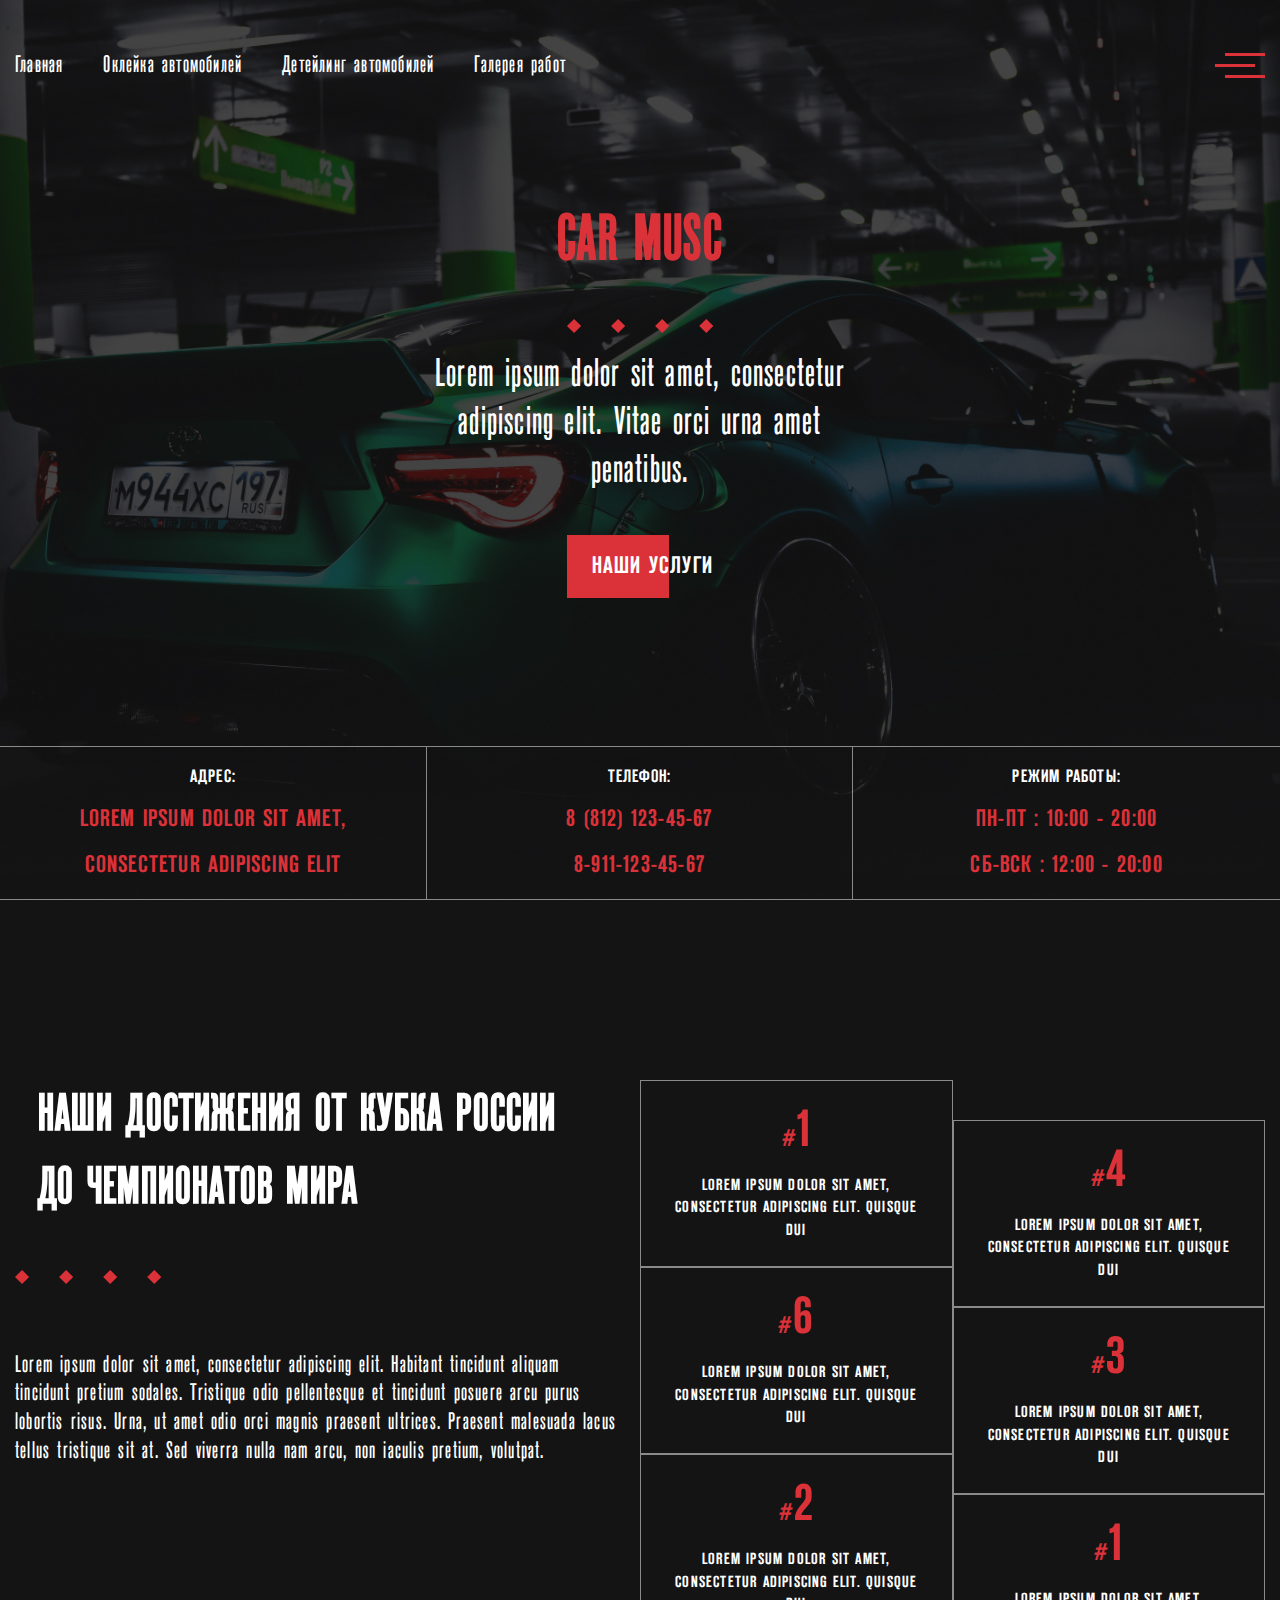
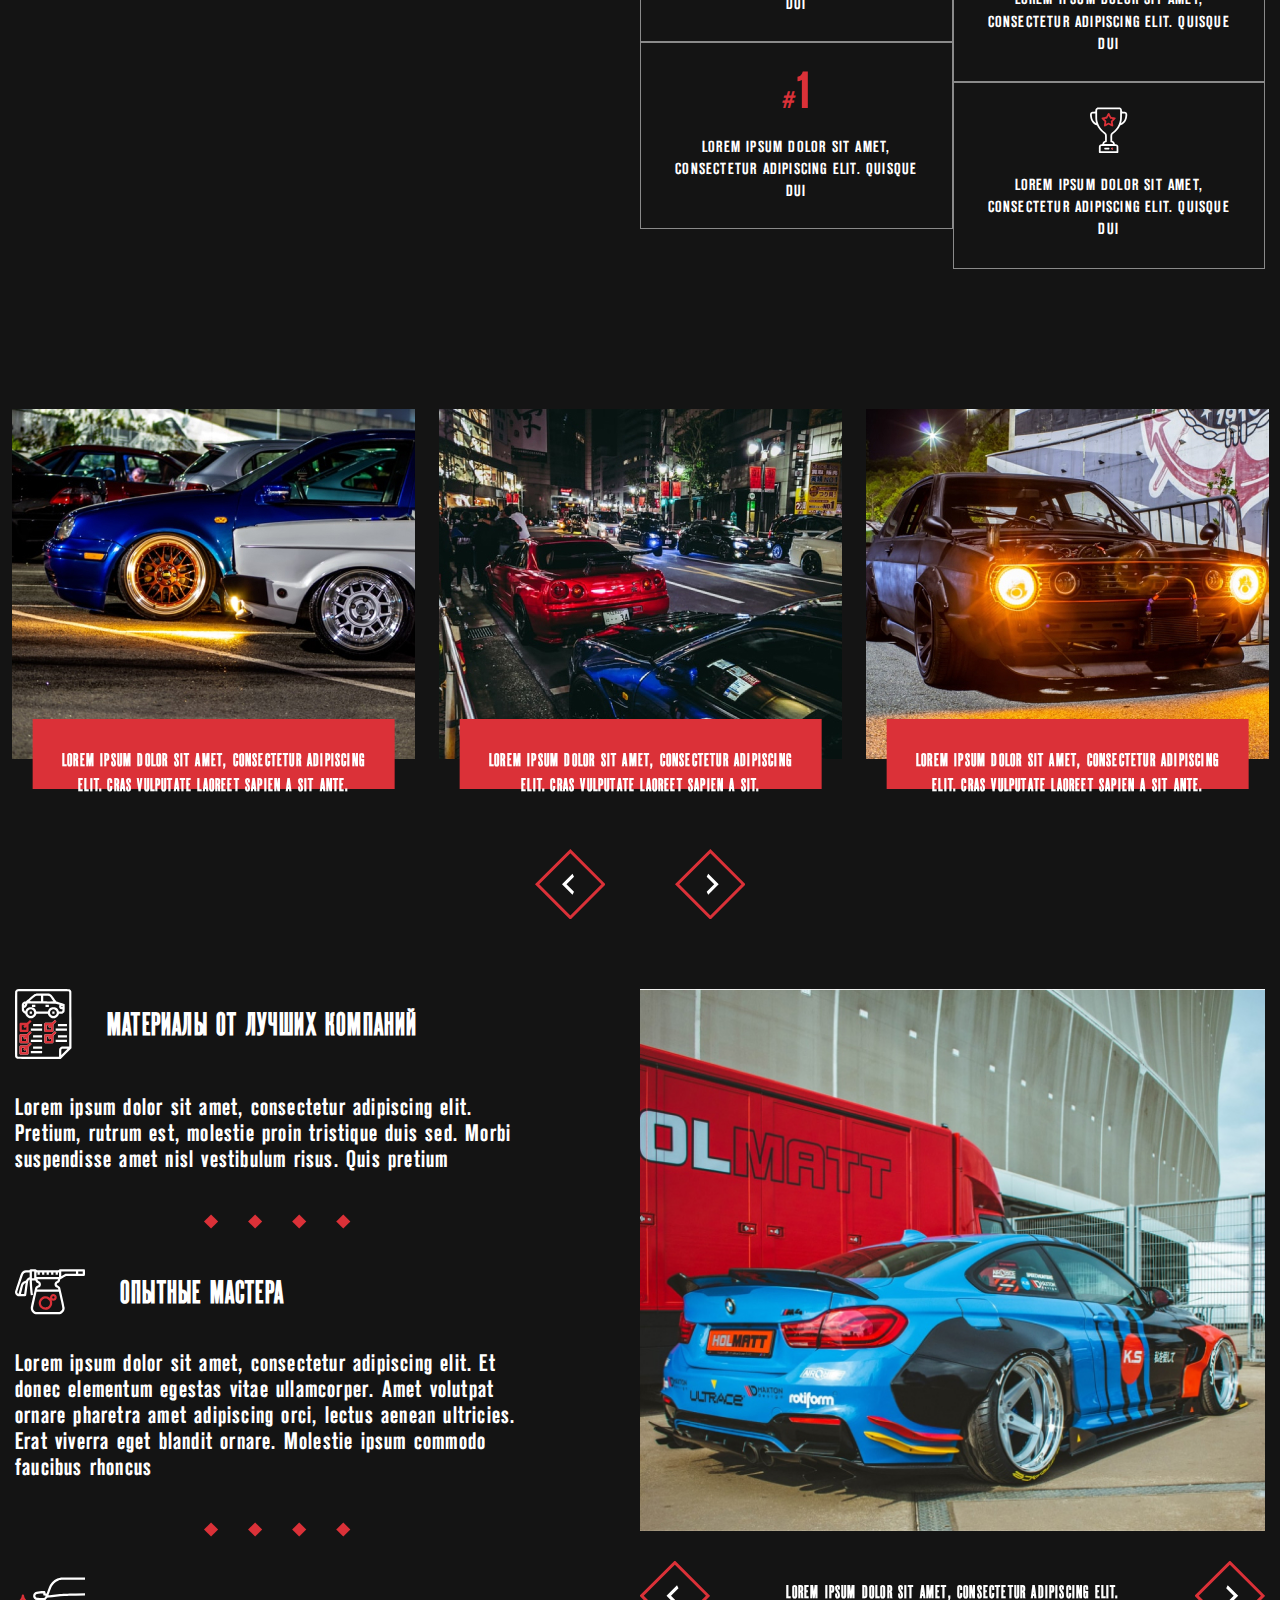
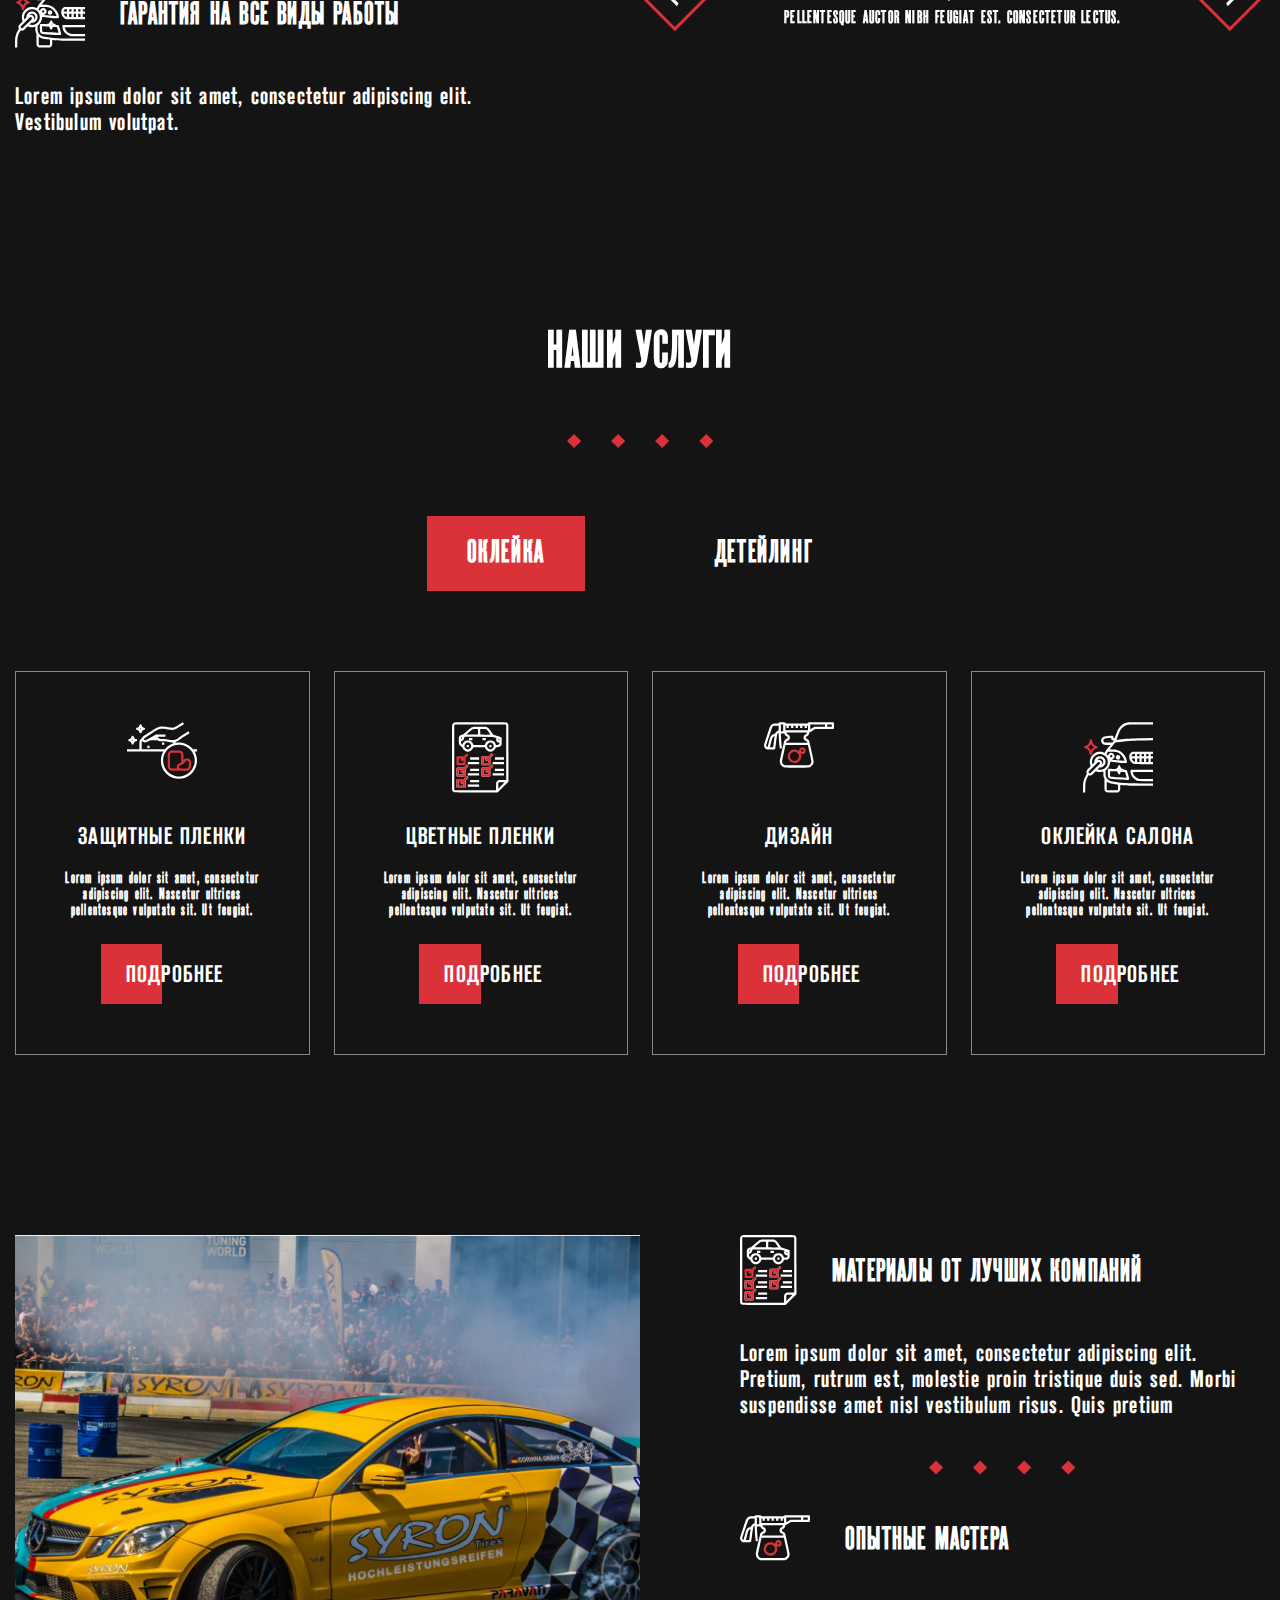
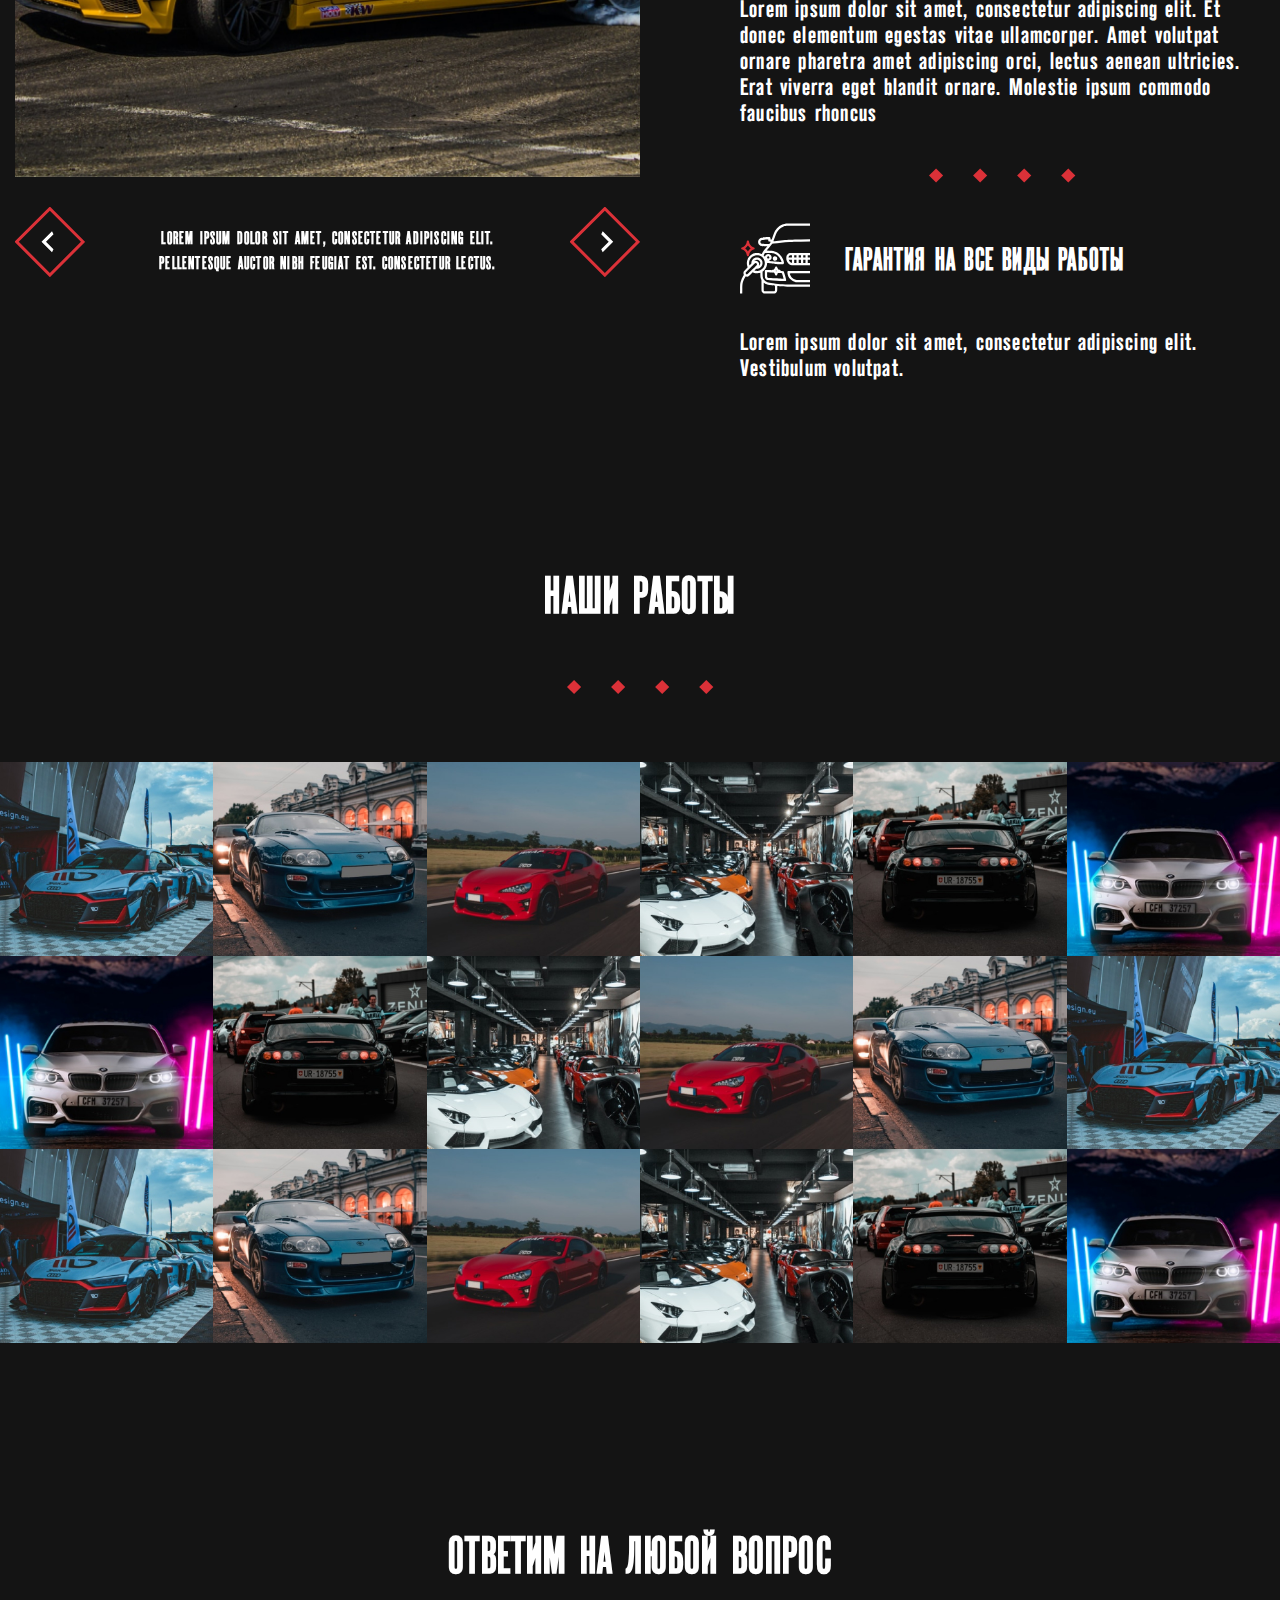
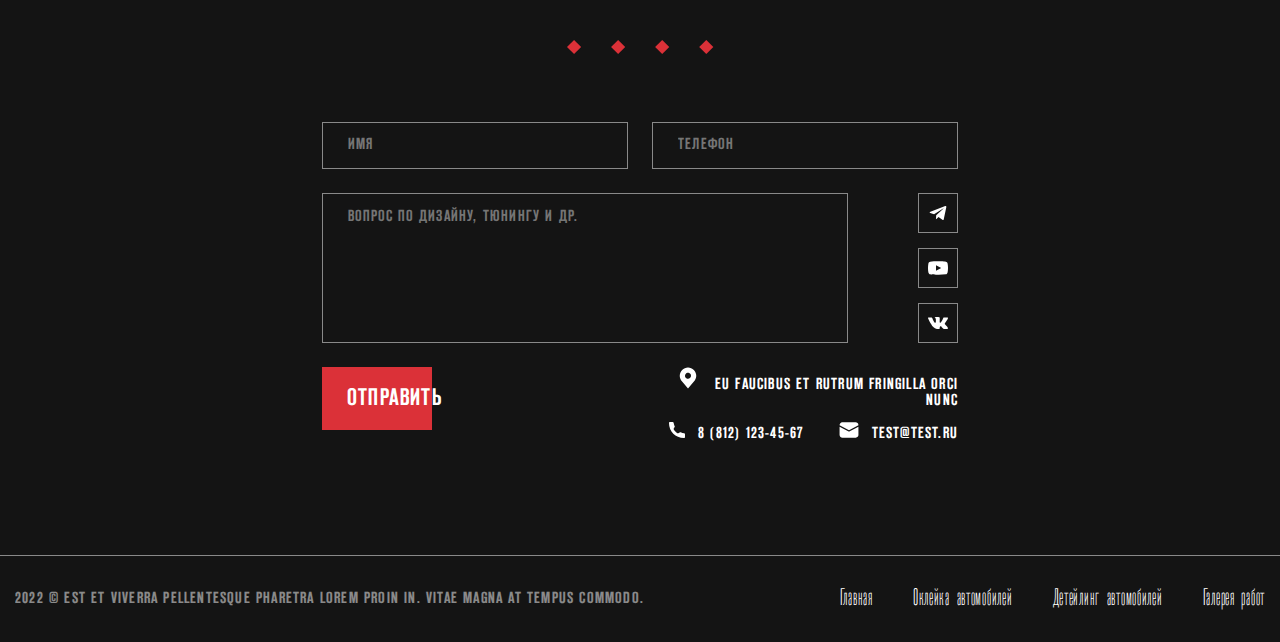
<file: index.html>
<!DOCTYPE html>
<html lang="ru">
<head>
    <meta charset="UTF-8">
    <link rel="stylesheet" href="css/style.css">
    <meta name="viewport" content="width=device-width, initial-scale=1.0, maximum-scale=1.0, user-scalable=0">
    <title>Тюнинг Ателье</title>
</head>
<body>
      
<header class="header">
    <div class="container">
        <div class="header__inner">
            <nav class="nav">
                <ul class="menu__list">
                    <li class="menu__link">
                        <a href="#">Главная</a>
                    </li>
                    <li class="menu__link">
                        <a href="#">Оклейка автомобилей</a>
                    </li>
                    <li class="menu__link">
                        <a href="#">Детейлинг автомобилей</a>
                    </li>
                    <li class="menu__link">
                        <a href="#">Галерея работ</a>
                    </li>
                </ul>
            </nav>
            <div class="burger"><span></span></div>
        </div>
    </div>
</header>
    
<section class="section intro">
    <div class="intro__content">
        <h1 class="intro__title">car musc</h1>
        <div class="decor__points"><img src="images/decor-points.svg" alt=""></div>
        <div class="intro__text">Lorem ipsum dolor sit amet, consectetur adipiscing elit. Vitae orci urna amet penatibus.</div>
        <a class="intro__btn btn__red" href="#"><span>наши услуги</span></a>
    </div>
    <div class="intro__info">
        <div class="intro__info-item">
            <div class="intro__info-title">адрес:</div>
            <div class="intro__info-text">
                <a href="#">
                    <p>Lorem ipsum dolor sit amet,</p>  
                    <p>consectetur adipiscing elit</p>
                </a>
            </div>
        </div>
        <div class="intro__info-item">
            <div class="intro__info-title">телефон:</div>
            <div class="intro__info-text">
                <p><a href="tel:88121234567">8 (812) 123-45-67</a></p>
                <p><a href="tel:89111234567">8-911-123-45-67</a></p>
            </div>
        </div>
        <div class="intro__info-item">
            <div class="intro__info-title">Режим работы:</div>
            <div class="intro__info-text">
                <p>пн-пт : 10:00 - 20:00</p>
                <p>сб-вск : 12:00 - 20:00</p>
            </div>
        </div>
    </div>
</section> 
    
<section class="section about">
    <div class="container">
        <div class="about__inner">
            <div class="about__col">
                <h2 class="about__title section__title">наши достижения от кубка россии до чемпионатов мира</h2>
                <div class="about__decor"><img src="images/decor-points.svg" alt=""></div>
                <div class="about__text">Lorem ipsum dolor sit amet, consectetur adipiscing elit. Habitant tincidunt aliquam tincidunt pretium sodales. Tristique odio pellentesque et tincidunt posuere arcu purus lobortis risus. Urna, ut amet odio orci magnis praesent ultrices. Praesent malesuada lacus tellus tristique sit at. Sed viverra nulla nam arcu, non iaculis pretium, volutpat. </div>
            </div>
            <div class="about__col">
                <div class="about__achievements">
                    <div class="about__item">
                        <div class="about__item-head">#<span>1</span></div>
                        <div class="about__item-text">Lorem ipsum dolor sit amet, consectetur adipiscing elit. Quisque dui </div>
                    </div>
                    <div class="about__item">
                        <div class="about__item-head">#<span>4</span></div>
                        <div class="about__item-text">Lorem ipsum dolor sit amet, consectetur adipiscing elit. Quisque dui </div>
                    </div>
                    <div class="about__item">
                        <div class="about__item-head">#<span>6</span></div>
                        <div class="about__item-text">Lorem ipsum dolor sit amet, consectetur adipiscing elit. Quisque dui </div>
                    </div>
                    <div class="about__item">
                        <div class="about__item-head">#<span>3</span></div>
                        <div class="about__item-text">Lorem ipsum dolor sit amet, consectetur adipiscing elit. Quisque dui </div>
                    </div>
                    <div class="about__item">
                        <div class="about__item-head">#<span>2</span></div>
                        <div class="about__item-text">Lorem ipsum dolor sit amet, consectetur adipiscing elit. Quisque dui </div>
                    </div>
                    <div class="about__item">
                        <div class="about__item-head">#<span>1</span></div>
                        <div class="about__item-text">Lorem ipsum dolor sit amet, consectetur adipiscing elit. Quisque dui </div>
                    </div>
                    <div class="about__item">
                        <div class="about__item-head">#<span>1</span></div>
                        <div class="about__item-text">Lorem ipsum dolor sit amet, consectetur adipiscing elit. Quisque dui </div>
                    </div>
                    <div class="about__item">
                        <div class="about__item-head"><img src="images/trophy.svg" alt=""></div>
                        <div class="about__item-text">Lorem ipsum dolor sit amet, consectetur adipiscing elit. Quisque dui </div>
                    </div>
                </div>
            </div>
        </div>
    </div>
</section>   
    
<section class="section slider">
    <div class="container">
        <div class="tuning__slider">
            <div class="tuning__slider-box">
                <div class="tuning__slider-item">
                    <div class="tuning__slider__img">
                        <img src="images/slider/01.jpg" alt="">
                    </div>
                    <div class="tuning__slider__info"><span>Lorem ipsum dolor sit amet, consectetur adipiscing elit. Cras vulputate laoreet sapien a sit ante.</span></div>
                </div>
                <div class="tuning__slider-item">
                    <div class="tuning__slider__img">
                        <img src="images/slider/02.jpg" alt="">
                    </div>
                    <div class="tuning__slider__info"><span>Lorem ipsum dolor sit amet, consectetur adipiscing elit. Cras vulputate laoreet sapien a sit.</span></div>
                </div>
                <div class="tuning__slider-item">
                    <div class="tuning__slider__img">
                        <img src="images/slider/03.jpg" alt="">
                    </div>
                    <div class="tuning__slider__info"><span>Lorem ipsum dolor sit amet, consectetur adipiscing elit. Cras vulputate laoreet sapien a sit ante.</span></div>
                </div>
                <div class="tuning__slider-item">
                    <div class="tuning__slider__img">
                        <img src="images/slider/01.jpg" alt="">
                    </div>
                    <div class="tuning__slider__info"><span>Lorem ipsum dolor sit amet, consectetur adipiscing elit. Cras vulputate laoreet sapien a sit ante.</span></div>
                </div>
                <div class="tuning__slider-item">
                    <div class="tuning__slider__img">
                        <img src="images/slider/02.jpg" alt="">
                    </div>
                    <div class="tuning__slider__info"><span>Lorem ipsum dolor sit amet, consectetur adipiscing elit. Cras vulputate laoreet sapien a sit.</span></div>
                </div>
                <div class="tuning__slider-item">
                    <div class="tuning__slider__img">
                        <img src="images/slider/03.jpg" alt="">
                    </div>
                    <div class="tuning__slider__info"><span>Lorem ipsum dolor sit amet, consectetur adipiscing elit. Cras vulputate laoreet sapien a sit ante.</span></div>
                </div>
            </div>
        </div>
    </div>
</section>
   
<section class="section features">
    <div class="container">
        <div class="features__inner">
            <div class="features__col">
                <div class="features__item">
                    <div class="features__item-head">
                        <div class="features__item-icon"><img src="images/features/01.svg" alt=""></div>
                        <div class="features__item-title">материалы от лучших компаний</div>
                    </div>
                    <div class="features__item-text">Lorem ipsum dolor sit amet, consectetur adipiscing elit. Pretium, rutrum est, molestie proin tristique duis sed. Morbi suspendisse amet nisl vestibulum risus. Quis pretium</div>
                </div>
                <div class="features__item">
                    <div class="features__item-head">
                        <div class="features__item-icon"><img src="images/features/02.svg" alt=""></div>
                        <div class="features__item-title">Опытные мастера</div>
                    </div>
                    <div class="features__item-text">Lorem ipsum dolor sit amet, consectetur adipiscing elit. Et donec elementum egestas vitae ullamcorper. Amet volutpat ornare pharetra amet adipiscing orci, lectus aenean ultricies. Erat viverra eget blandit ornare. Molestie ipsum commodo faucibus rhoncus</div>
                </div>
                <div class="features__item">
                    <div class="features__item-head">
                        <div class="features__item-icon"><img src="images/features/03.svg" alt=""></div>
                        <div class="features__item-title">Гарантия на все виды работы</div>
                    </div>
                    <div class="features__item-text">Lorem ipsum dolor sit amet, consectetur adipiscing elit. Vestibulum volutpat.</div>
                </div>
            </div>
            <div class="features__col">
                <div class="features__slider">
                    <div class="features__slider-item">
                        <div class="features__slider-img"><img src="images/features/01.jpg" alt=""></div>
                        <div class="features__slider-text">Lorem ipsum dolor sit amet, consectetur adipiscing elit. Pellentesque auctor nibh feugiat est. Consectetur lectus.</div>
                    </div>
                    <div class="features__slider-item">
                        <div class="features__slider-img"><img src="images/features/02.jpg" alt=""></div>
                        <div class="features__slider-text">Lorem ipsum dolor sit amet, consectetur adipiscing elit. Pellentesque auctor nibh feugiat est. Consectetur lectus.</div>
                    </div>
                </div>
            </div>
        </div>
    </div>
</section>
   
<section class="section services">
    <div class="container">
        <h2 class="services__title section__title">Наши услуги</h2>
        <div class="decor__points"><img src="images/decor-points.svg" alt=""></div>
        <div class="tabs">
            <div class="tabs__nav">
                <button class="tabs__btn tabs__btn_active">Оклейка</button>
                <button class="tabs__btn">Детейлинг</button>
            </div>
            <div class="tabs__content">
                <div class="tabs__pane tabs__pane_show">
                    <div class="services__item">
                        <div class="services__icon"><img src="images/services/01.svg" alt=""></div>
                        <div class="services__name">Защитные пленки</div>
                        <div class="services__text">Lorem ipsum dolor sit amet, consectetur adipiscing elit. Nascetur ultrices pellentesque vulputate sit. Ut feugiat.</div>
                        <a class="services__btn btn__red" href="#"><span>Подробнее</span></a>
                    </div>
                    <div class="services__item">
                        <div class="services__icon"><img src="images/services/02.svg" alt=""></div>
                        <div class="services__name">Цветные пленки</div>
                        <div class="services__text">Lorem ipsum dolor sit amet, consectetur adipiscing elit. Nascetur ultrices pellentesque vulputate sit. Ut feugiat.</div>
                        <a class="services__btn btn__red" href="#"><span>Подробнее</span></a>
                    </div>
                    <div class="services__item">
                        <div class="services__icon"><img src="images/services/03.svg" alt=""></div>
                        <div class="services__name">Дизайн</div>
                        <div class="services__text">Lorem ipsum dolor sit amet, consectetur adipiscing elit. Nascetur ultrices pellentesque vulputate sit. Ut feugiat.</div>
                        <a class="services__btn btn__red" href="#"><span>Подробнее</span></a>
                    </div>
                    <div class="services__item">
                        <div class="services__icon"><img src="images/services/04.svg" alt=""></div>
                        <div class="services__name">Оклейка салона</div>
                        <div class="services__text">Lorem ipsum dolor sit amet, consectetur adipiscing elit. Nascetur ultrices pellentesque vulputate sit. Ut feugiat.</div>
                        <a class="services__btn btn__red" href="#"><span>Подробнее</span></a>
                    </div>
                </div>
                <div class="tabs__pane">
                    <div class="services__item">
                        <div class="services__icon"><img src="images/services/02.svg" alt=""></div>
                        <div class="services__name">Дизайн</div>
                        <div class="services__text">Lorem ipsum dolor sit amet, consectetur adipiscing elit. Nascetur ultrices pellentesque vulputate sit. Ut feugiat.</div>
                        <a class="services__btn btn__red" href="#"><span>Подробнее</span></a>
                    </div>
                    <div class="services__item">
                        <div class="services__icon"><img src="images/services/03.svg" alt=""></div>
                        <div class="services__name">Оклейка салона</div>
                        <div class="services__text">Lorem ipsum dolor sit amet, consectetur adipiscing elit. Nascetur ultrices pellentesque vulputate sit. Ut feugiat.</div>
                        <a class="services__btn btn__red" href="#"><span>Подробнее</span></a>
                    </div>
                    <div class="services__item">
                        <div class="services__icon"><img src="images/services/04.svg" alt=""></div>
                        <div class="services__name">Защитные пленки</div>
                        <div class="services__text">Lorem ipsum dolor sit amet, consectetur adipiscing elit. Nascetur ultrices pellentesque vulputate sit. Ut feugiat.</div>
                        <a class="services__btn btn__red" href="#"><span>Подробнее</span></a>
                    </div>
                    <div class="services__item">
                        <div class="services__icon"><img src="images/services/01.svg" alt=""></div>
                        <div class="services__name">Цветные пленки</div>
                        <div class="services__text">Lorem ipsum dolor sit amet, consectetur adipiscing elit. Nascetur ultrices pellentesque vulputate sit. Ut feugiat.</div>
                        <a class="services__btn btn__red" href="#"><span>Подробнее</span></a>
                    </div>
                </div>
            </div>
        </div>
    </div>
</section>
   
<section class="section features features--2">
    <div class="container">
        <div class="features__inner">
            <div class="features__col">
                <div class="features__slider">
                    <div class="features__slider-item">
                        <div class="features__slider-img"><img src="images/features/02.jpg" alt=""></div>
                        <div class="features__slider-text">Lorem ipsum dolor sit amet, consectetur adipiscing elit. Pellentesque auctor nibh feugiat est. Consectetur lectus.</div>
                    </div>
                    <div class="features__slider-item">
                        <div class="features__slider-img"><img src="images/features/01.jpg" alt=""></div>
                        <div class="features__slider-text">Lorem ipsum dolor sit amet, consectetur adipiscing elit. Pellentesque auctor nibh feugiat est. Consectetur lectus.</div>
                    </div>
                </div>
            </div>
            <div class="features__col">
                <div class="features__item">
                    <div class="features__item-head">
                        <div class="features__item-icon"><img src="images/features/01.svg" alt=""></div>
                        <div class="features__item-title">материалы от лучших компаний</div>
                    </div>
                    <div class="features__item-text">Lorem ipsum dolor sit amet, consectetur adipiscing elit. Pretium, rutrum est, molestie proin tristique duis sed. Morbi suspendisse amet nisl vestibulum risus. Quis pretium</div>
                </div>
                <div class="features__item">
                    <div class="features__item-head">
                        <div class="features__item-icon"><img src="images/features/02.svg" alt=""></div>
                        <div class="features__item-title">Опытные мастера</div>
                    </div>
                    <div class="features__item-text">Lorem ipsum dolor sit amet, consectetur adipiscing elit. Et donec elementum egestas vitae ullamcorper. Amet volutpat ornare pharetra amet adipiscing orci, lectus aenean ultricies. Erat viverra eget blandit ornare. Molestie ipsum commodo faucibus rhoncus</div>
                </div>
                <div class="features__item">
                    <div class="features__item-head">
                        <div class="features__item-icon"><img src="images/features/03.svg" alt=""></div>
                        <div class="features__item-title">Гарантия на все виды работы</div>
                    </div>
                    <div class="features__item-text">Lorem ipsum dolor sit amet, consectetur adipiscing elit. Vestibulum volutpat.</div>
                </div>
            </div>
        </div>
    </div>
</section> 
   
<section class="section gallery">
    <div class="container">
        <h2 class="gallery__title section__title">Наши работы</h2>
        <div class="decor__points"><img src="images/decor-points.svg" alt=""></div>
    </div>
    <div class="gallery__content">
        <div class="gallery__item">
            <img src="images/gallery/01.jpg" alt="">
        </div>
        <div class="gallery__item">
            <img src="images/gallery/02.jpg" alt="">
        </div>
        <div class="gallery__item">
            <img src="images/gallery/03.jpg" alt="">
        </div>
        <div class="gallery__item">
            <img src="images/gallery/04.jpg" alt="">
        </div>
        <div class="gallery__item">
            <img src="images/gallery/05.jpg" alt="">
        </div>
        <div class="gallery__item">
            <img src="images/gallery/06.jpg" alt="">
        </div>
        <div class="gallery__item">
            <img src="images/gallery/06.jpg" alt="">
        </div>
        <div class="gallery__item">
            <img src="images/gallery/05.jpg" alt="">
        </div>
        <div class="gallery__item">
            <img src="images/gallery/04.jpg" alt="">
        </div>
        <div class="gallery__item">
            <img src="images/gallery/03.jpg" alt="">
        </div>
        <div class="gallery__item">
            <img src="images/gallery/02.jpg" alt="">
        </div>
        <div class="gallery__item">
            <img src="images/gallery/01.jpg" alt="">
        </div>
        <div class="gallery__item">
            <img src="images/gallery/01.jpg" alt="">
        </div>
        <div class="gallery__item">
            <img src="images/gallery/02.jpg" alt="">
        </div>
        <div class="gallery__item">
            <img src="images/gallery/03.jpg" alt="">
        </div>
        <div class="gallery__item">
            <img src="images/gallery/04.jpg" alt="">
        </div>
        <div class="gallery__item">
            <img src="images/gallery/05.jpg" alt="">
        </div>
        <div class="gallery__item">
            <img src="images/gallery/06.jpg" alt="">
        </div>
    </div>
</section>

<footer class="footer">
    <div class="container">
        <h2 class="gallery__title section__title">ответим на любой вопрос</h2>
        <div class="decor__points"><img src="images/decor-points.svg" alt=""></div>
        <div class="footer__inner">
            <form action="#" class="footer__form">
                <div class="footer__form-top">
                    <input class="footer__input" type="text" placeholder="имя">
                    <input class="footer__input" type="tel" placeholder="телефон">
                </div>
                <div class="footer__form-middle">
                    <textarea class="footer__textarea" name="info" id="" placeholder="Вопрос по дизайну, тюнингу и др."></textarea>
                    <div class="footer__social">
                        <a class="footer__social-link" href="https://web.telegram.org/"><img src="images/tg.svg" alt=""></a>
                        <a class="footer__social-link" href="https://www.youtube.com/"><img src="images/yt.svg" alt=""></a>
                        <a class="footer__social-link" href="https://vk.com"><img src="images/vk.svg" alt=""></a>
                    </div>
                </div>
                <div class="footer__form-bottom">
                    <a class="btn__red" href="#"><span>отправить</span></a>
                    <div class="footer__contacts">
                        <p>
                            <a class="footer__contact" href="#"><img src="images/marker.svg" alt=""> Eu faucibus et rutrum fringilla orci nunc</a>
                        </p>
                        <p>
                            <a class="footer__contact" href="#"><img src="images/phone.svg" alt="">8 (812) 123-45-67</a>
                            <a class="footer__contact" href="#"><img src="images/mail.svg" alt="">test@test.ru</a>
                        </p>
                    </div>
                </div>
            </form>
        </div>
    </div>
    <div class="footer__copyright">
        <div class="container">
            <div class="footer__copyright__inner">
                <div class="footer__text">2022 © Est et viverra pellentesque pharetra lorem proin in. Vitae magna at tempus commodo.</div>
                <div class="footer__menu">
                    <ul class="footer__menu-list">
                        <li class="footer__menu-link">
                            <a href="#">Главная</a>
                        </li>
                        <li class="footer__menu-link">
                            <a href="#">Оклейка автомобилей</a>
                        </li>
                        <li class="footer__menu-link">
                            <a href="#">Детейлинг автомобилей</a>
                        </li>
                        <li class="footer__menu-link">
                            <a href="#">Галерея работ</a>
                        </li>
                    </ul>
                </div>
            </div>
        </div>
    </div>
</footer>   
       
    
<script src="js/jquery-3.5.1.min.js"></script>
<script src="js/slick.js"></script>    
<script src="js/script.js"></script>    
    
</body>
</html>
</file>
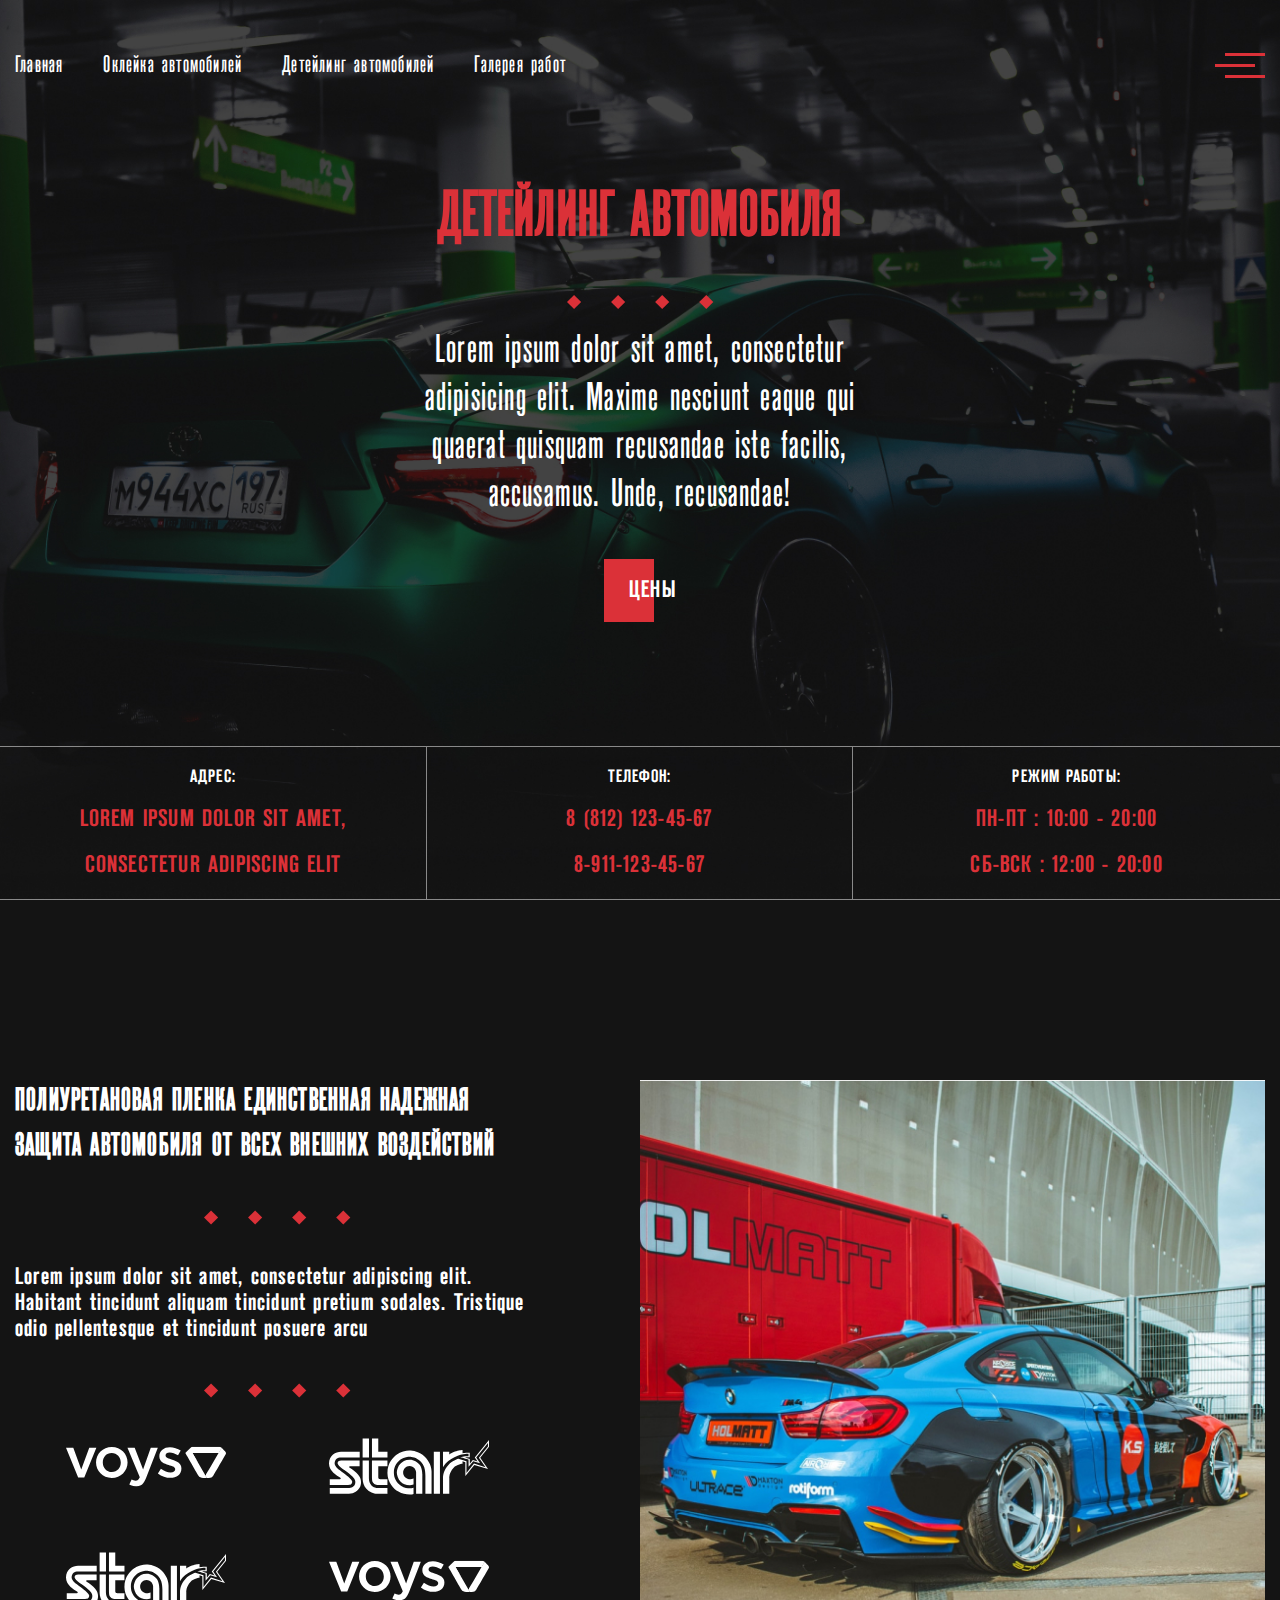
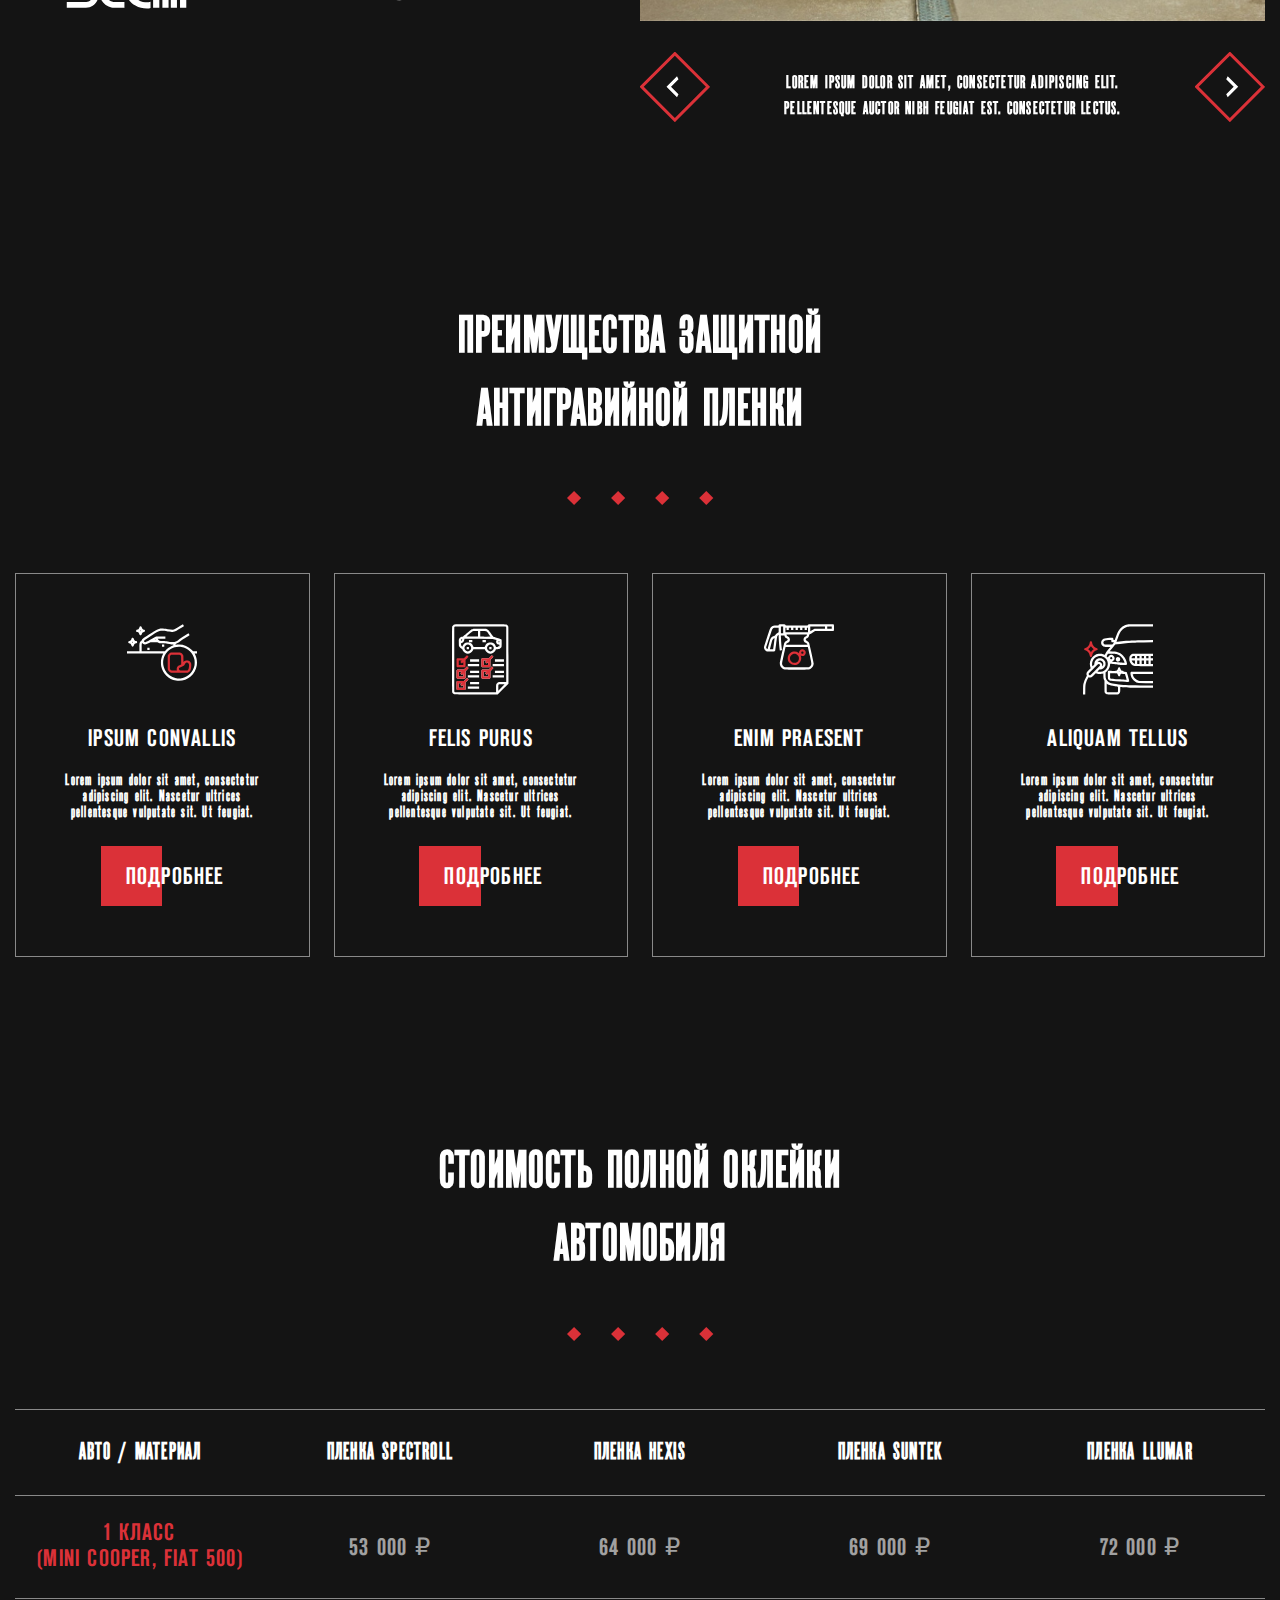
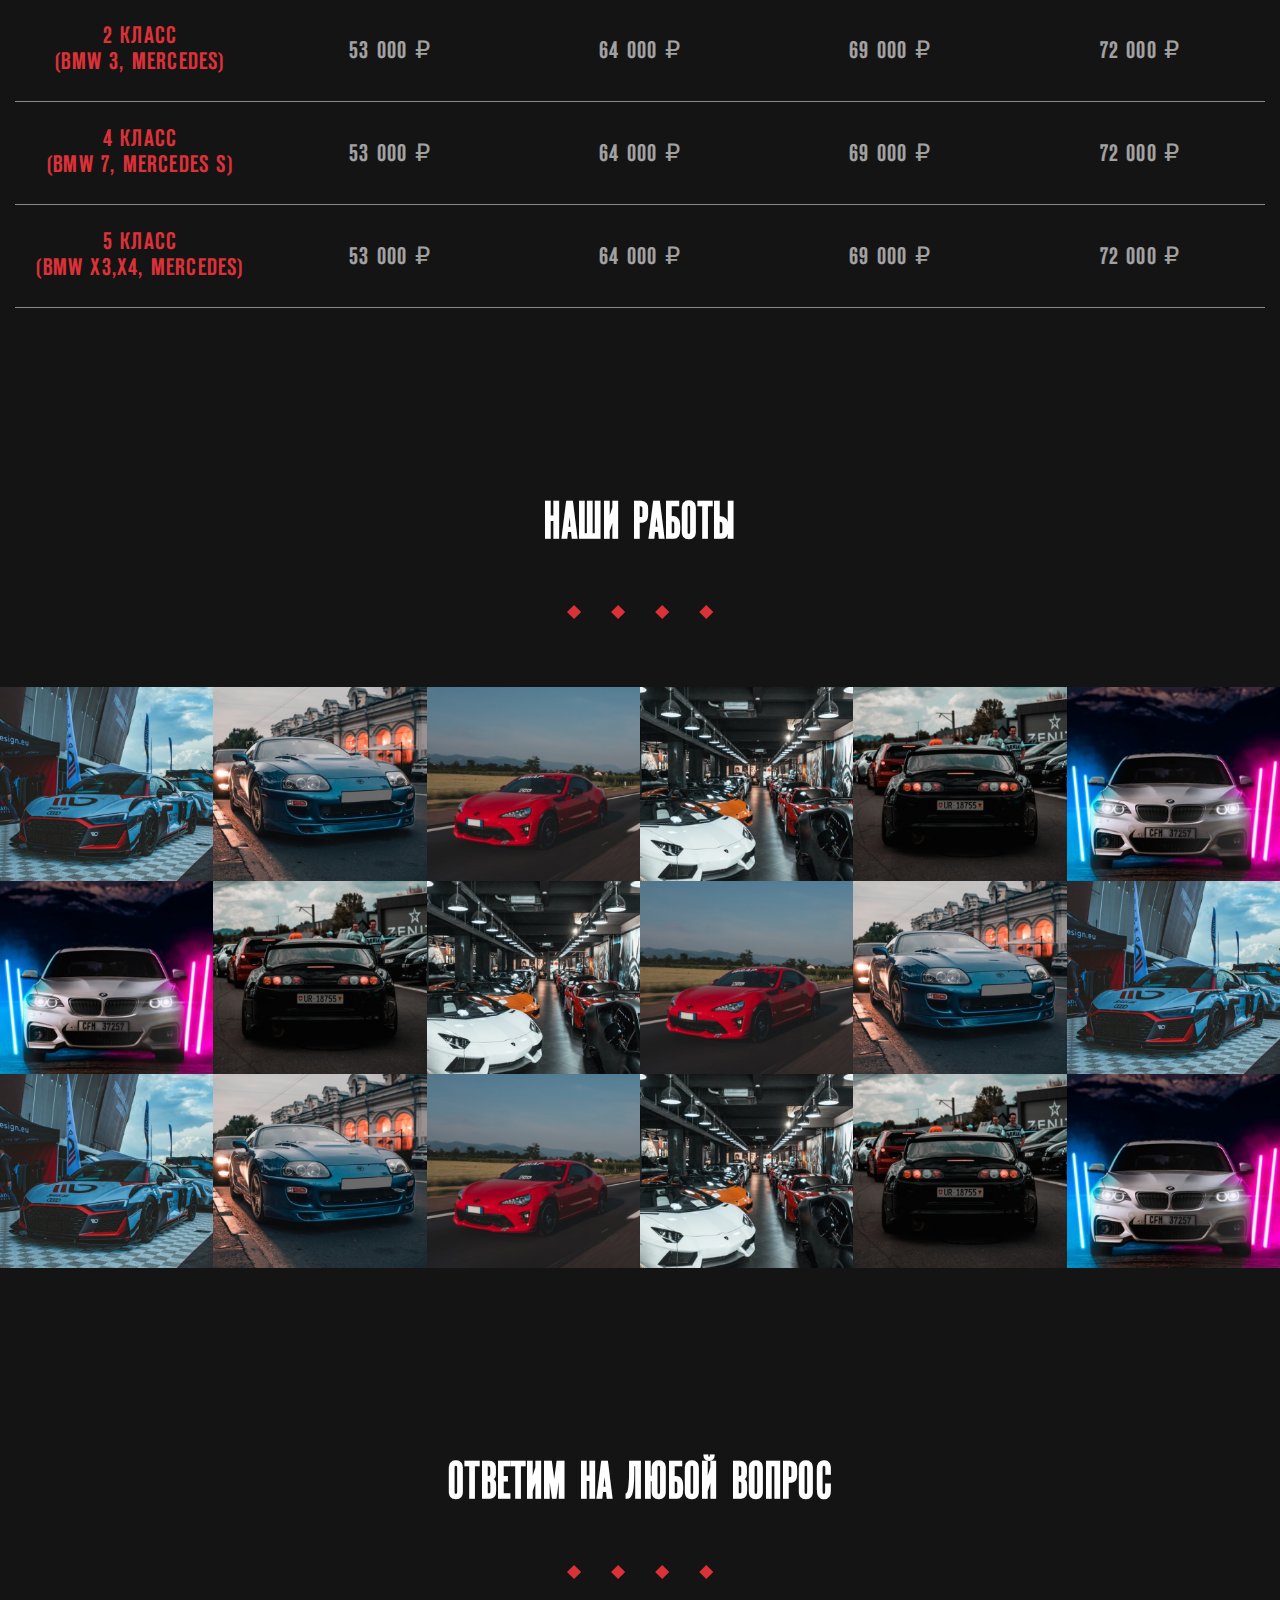
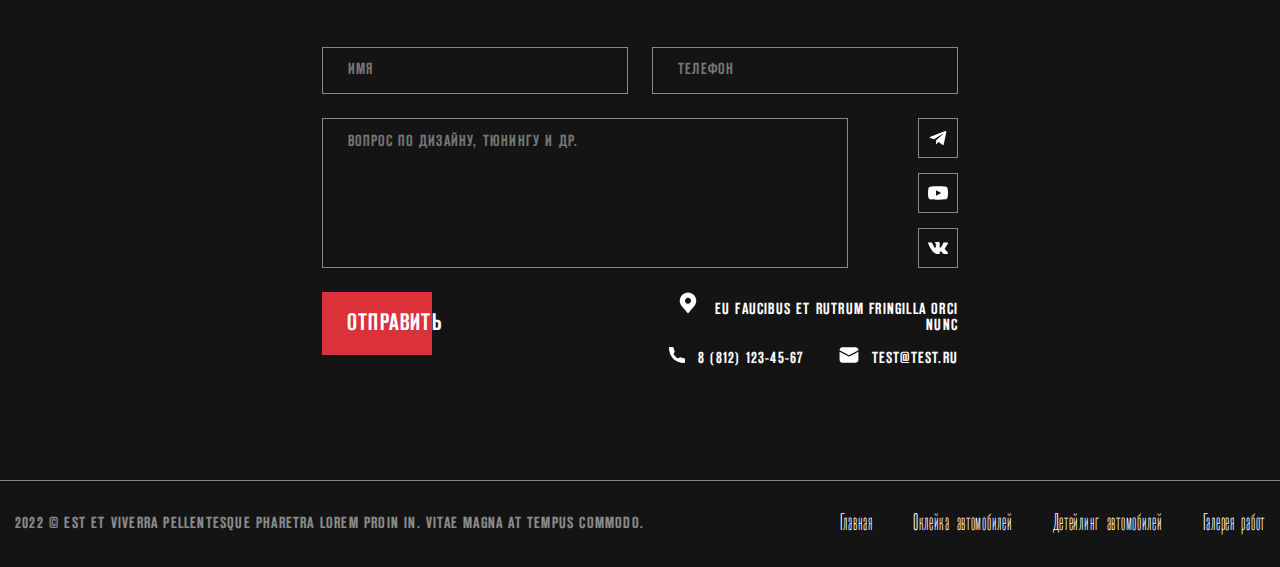
<file: detailing.html>
<!DOCTYPE html>
<html lang="ru">
<head>
    <meta charset="UTF-8">
    <link rel="stylesheet" href="css/style.css">
    <meta name="viewport" content="width=device-width, initial-scale=1.0, maximum-scale=1.0, user-scalable=0">
    <title>Детейлинг автомобиля</title>
</head>
<body>
      
<header class="header">
    <div class="container">
        <div class="header__inner">
            <nav class="nav">
                <ul class="menu__list">
                    <li class="menu__link">
                        <a href="index.html">Главная</a>
                    </li>
                    <li class="menu__link">
                        <a href="wrapping.html">Оклейка автомобилей</a>
                    </li>
                    <li class="menu__link">
                        <a href="detailing.html">Детейлинг автомобилей</a>
                    </li>
                    <li class="menu__link">
                        <a href="#">Галерея работ</a>
                    </li>
                </ul>
            </nav>
            <div class="burger"><span></span></div>
        </div>
    </div>
</header>
    
<section class="section intro">
    <div class="intro__content">
        <h1 class="intro__title">Детейлинг автомобиля</h1>
        <div class="decor__points"><img src="images/decor-points.svg" alt=""></div>
        <div class="intro__text">Lorem ipsum dolor sit amet, consectetur adipisicing elit. Maxime nesciunt eaque qui quaerat quisquam recusandae iste facilis, accusamus. Unde, recusandae!</div>
        <a class="intro__btn btn__red" href="#"><span>цены</span></a>
    </div>
    <div class="intro__info">
        <div class="intro__info-item">
            <div class="intro__info-title">адрес:</div>
            <div class="intro__info-text">
                <a href="https://www.google.com.ua/maps/">
                    <p>Lorem ipsum dolor sit amet,</p>  
                    <p>consectetur adipiscing elit</p>
                </a>
            </div>
        </div>
        <div class="intro__info-item">
            <div class="intro__info-title">телефон:</div>
            <div class="intro__info-text">
                <p><a href="tel:88121234567">8 (812) 123-45-67</a></p>
                <p><a href="tel:89111234567">8-911-123-45-67</a></p>
            </div>
        </div>
        <div class="intro__info-item">
            <div class="intro__info-title">Режим работы:</div>
            <div class="intro__info-text">
                <p>пн-пт : 10:00 - 20:00</p>
                <p>сб-вск : 12:00 - 20:00</p>
            </div>
        </div>
    </div>
</section>

<section class="section features">
    <div class="container">
        <div class="features__inner">
            <div class="features__col">
                <div class="features__item">
                    <div class="features__item-head">
                        <div class="features__item-title">Полиуретановая пленка единственная надежная защита автомобиля от всех внешних воздействий</div>
                    </div>
                </div>
                <div class="features__item">
                    <div class="features__item-text">Lorem ipsum dolor sit amet, consectetur adipiscing elit. Habitant tincidunt aliquam tincidunt pretium sodales. Tristique odio pellentesque et tincidunt posuere arcu</div>
                </div>
                <div class="features__partners">
                    <div class="features__partners-item"><img src="images/partners/voys.svg" alt=""></div>
                    <div class="features__partners-item"><img src="images/partners/star.svg" alt=""></div>
                    <div class="features__partners-item"><img src="images/partners/star.svg" alt=""></div>
                    <div class="features__partners-item"><img src="images/partners/voys.svg" alt=""></div>
                </div>
            </div>
            <div class="features__col">
                <div class="features__slider">
                    <div class="features__slider-item">
                        <div class="features__slider-img"><img src="images/features/01.jpg" alt=""></div>
                        <div class="features__slider-text">Lorem ipsum dolor sit amet, consectetur adipiscing elit. Pellentesque auctor nibh feugiat est. Consectetur lectus.</div>
                    </div>
                    <div class="features__slider-item">
                        <div class="features__slider-img"><img src="images/features/02.jpg" alt=""></div>
                        <div class="features__slider-text">Lorem ipsum dolor sit amet, consectetur adipiscing elit. Pellentesque auctor nibh feugiat est. Consectetur lectus.</div>
                    </div>
                </div>
            </div>
        </div>
    </div>
</section>

<section class="section services">
    <div class="container">
        <h2 class="services__title section__title">Преимущества защитной антигравийной пленки</h2>
        <div class="decor__points"><img src="images/decor-points.svg" alt=""></div>
        <div class="tabs">
            <div class="tabs__content">
                <div class="tabs__pane tabs__pane_show">
                    <div class="services__item">
                        <div class="services__icon"><img src="images/services/01.svg" alt=""></div>
                        <div class="services__name">Ipsum convallis</div>
                        <div class="services__text">Lorem ipsum dolor sit amet, consectetur adipiscing elit. Nascetur ultrices pellentesque vulputate sit. Ut feugiat.</div>
                        <a class="services__btn btn__red" href="#"><span>Подробнее</span></a>
                    </div>
                    <div class="services__item">
                        <div class="services__icon"><img src="images/services/02.svg" alt=""></div>
                        <div class="services__name">Felis purus</div>
                        <div class="services__text">Lorem ipsum dolor sit amet, consectetur adipiscing elit. Nascetur ultrices pellentesque vulputate sit. Ut feugiat.</div>
                        <a class="services__btn btn__red" href="#"><span>Подробнее</span></a>
                    </div>
                    <div class="services__item">
                        <div class="services__icon"><img src="images/services/03.svg" alt=""></div>
                        <div class="services__name">Enim praesent</div>
                        <div class="services__text">Lorem ipsum dolor sit amet, consectetur adipiscing elit. Nascetur ultrices pellentesque vulputate sit. Ut feugiat.</div>
                        <a class="services__btn btn__red" href="#"><span>Подробнее</span></a>
                    </div>
                    <div class="services__item">
                        <div class="services__icon"><img src="images/services/04.svg" alt=""></div>
                        <div class="services__name">Aliquam tellus</div>
                        <div class="services__text">Lorem ipsum dolor sit amet, consectetur adipiscing elit. Nascetur ultrices pellentesque vulputate sit. Ut feugiat.</div>
                        <a class="services__btn btn__red" href="#"><span>Подробнее</span></a>
                    </div>
                </div>
                <div class="tabs__pane">
                    <div class="services__item">
                        <div class="services__icon"><img src="images/services/02.svg" alt=""></div>
                        <div class="services__name">Дизайн</div>
                        <div class="services__text">Lorem ipsum dolor sit amet, consectetur adipiscing elit. Nascetur ultrices pellentesque vulputate sit. Ut feugiat.</div>
                        <a class="services__btn btn__red" href="#"><span>Подробнее</span></a>
                    </div>
                    <div class="services__item">
                        <div class="services__icon"><img src="images/services/03.svg" alt=""></div>
                        <div class="services__name">Оклейка салона</div>
                        <div class="services__text">Lorem ipsum dolor sit amet, consectetur adipiscing elit. Nascetur ultrices pellentesque vulputate sit. Ut feugiat.</div>
                        <a class="services__btn btn__red" href="#"><span>Подробнее</span></a>
                    </div>
                    <div class="services__item">
                        <div class="services__icon"><img src="images/services/04.svg" alt=""></div>
                        <div class="services__name">Защитные пленки</div>
                        <div class="services__text">Lorem ipsum dolor sit amet, consectetur adipiscing elit. Nascetur ultrices pellentesque vulputate sit. Ut feugiat.</div>
                        <a class="services__btn btn__red" href="#"><span>Подробнее</span></a>
                    </div>
                    <div class="services__item">
                        <div class="services__icon"><img src="images/services/01.svg" alt=""></div>
                        <div class="services__name">Цветные пленки</div>
                        <div class="services__text">Lorem ipsum dolor sit amet, consectetur adipiscing elit. Nascetur ultrices pellentesque vulputate sit. Ut feugiat.</div>
                        <a class="services__btn btn__red" href="#"><span>Подробнее</span></a>
                    </div>
                </div>
            </div>
        </div>
    </div>
</section>

<section class="section price">
    <div class="container">
        <h2 class="services__title section__title">Стоимость полной оклейки автомобиля</h2>
        <div class="decor__points"><img src="images/decor-points.svg" alt=""></div>
        <table class="table table-price">
            <tr>
                <th>авто / Материал</th>
                <th>Пленка Spectroll</th>
                <th>Пленка Hexis</th>
                <th>Пленка SunTek</th>
                <th>Пленка LLumar</th>
            </tr>
            <tr>
               <td class="table-subtitle" style="opacity: 1"><p>1 класс</p><p>(Mini cooper, Fiat 500)</p></td>
               <td>53 000 ₽</td>
               <td>64 000 ₽</td>
               <td>69 000 ₽</td>
               <td>72 000 ₽</td>
            </tr>
            <tr>
               <td class="table-subtitle" style="opacity: 1"><p>2 класс</p><p>(BMW 3, Mercedes)</p></td>
               <td>53 000 ₽</td>
               <td>64 000 ₽</td>
               <td>69 000 ₽</td>
               <td>72 000 ₽</td>
            </tr>
            <tr>
               <td class="table-subtitle" style="opacity: 1"><p>4 класс</p><p>(BMW 7, Mercedes S)</p></td>
               <td>53 000 ₽</td>
               <td>64 000 ₽</td>
               <td>69 000 ₽</td>
               <td>72 000 ₽</td>
            </tr>
            <tr>
               <td class="table-subtitle" style="opacity: 1"><p>5 класс</p><p>(BMW X3,X4, Mercedes)</p></td>
               <td>53 000 ₽</td>
               <td>64 000 ₽</td>
               <td>69 000 ₽</td>
               <td>72 000 ₽</td>
            </tr> 
        </table>
    </div>
</section>


<section class="section gallery">
    <div class="container">
        <h2 class="gallery__title section__title">Наши работы</h2>
        <div class="decor__points"><img src="images/decor-points.svg" alt=""></div>
    </div>
    <div class="gallery__content">
        <div class="gallery__item">
            <img src="images/gallery/01.jpg" alt="">
        </div>
        <div class="gallery__item">
            <img src="images/gallery/02.jpg" alt="">
        </div>
        <div class="gallery__item">
            <img src="images/gallery/03.jpg" alt="">
        </div>
        <div class="gallery__item">
            <img src="images/gallery/04.jpg" alt="">
        </div>
        <div class="gallery__item">
            <img src="images/gallery/05.jpg" alt="">
        </div>
        <div class="gallery__item">
            <img src="images/gallery/06.jpg" alt="">
        </div>
        <div class="gallery__item">
            <img src="images/gallery/06.jpg" alt="">
        </div>
        <div class="gallery__item">
            <img src="images/gallery/05.jpg" alt="">
        </div>
        <div class="gallery__item">
            <img src="images/gallery/04.jpg" alt="">
        </div>
        <div class="gallery__item">
            <img src="images/gallery/03.jpg" alt="">
        </div>
        <div class="gallery__item">
            <img src="images/gallery/02.jpg" alt="">
        </div>
        <div class="gallery__item">
            <img src="images/gallery/01.jpg" alt="">
        </div>
        <div class="gallery__item">
            <img src="images/gallery/01.jpg" alt="">
        </div>
        <div class="gallery__item">
            <img src="images/gallery/02.jpg" alt="">
        </div>
        <div class="gallery__item">
            <img src="images/gallery/03.jpg" alt="">
        </div>
        <div class="gallery__item">
            <img src="images/gallery/04.jpg" alt="">
        </div>
        <div class="gallery__item">
            <img src="images/gallery/05.jpg" alt="">
        </div>
        <div class="gallery__item">
            <img src="images/gallery/06.jpg" alt="">
        </div>
    </div>
</section>


<footer class="footer">
    <div class="container">
        <h2 class="gallery__title section__title">ответим на любой вопрос</h2>
        <div class="decor__points"><img src="images/decor-points.svg" alt=""></div>
        <div class="footer__inner">
            <form action="#" class="footer__form">
                <div class="footer__form-top">
                    <input class="footer__input" type="text" placeholder="имя">
                    <input class="footer__input" type="tel" placeholder="телефон">
                </div>
                <div class="footer__form-middle">
                    <textarea class="footer__textarea" name="info" id="" placeholder="Вопрос по дизайну, тюнингу и др."></textarea>
                    <div class="footer__social">
                        <a class="footer__social-link" href="https://web.telegram.org/"><img src="images/tg.svg" alt=""></a>
                        <a class="footer__social-link" href="https://www.youtube.com/"><img src="images/yt.svg" alt=""></a>
                        <a class="footer__social-link" href="https://vk.com"><img src="images/vk.svg" alt=""></a>
                    </div>
                </div>
                <div class="footer__form-bottom">
                    <a class="btn__red" href="#"><span>отправить</span></a>
                    <div class="footer__contacts">
                        <p>
                            <a class="footer__contact" href="#"><img src="images/marker.svg" alt=""> Eu faucibus et rutrum fringilla orci nunc</a>
                        </p>
                        <p>
                            <a class="footer__contact" href="#"><img src="images/phone.svg" alt="">8 (812) 123-45-67</a>
                            <a class="footer__contact" href="#"><img src="images/mail.svg" alt="">test@test.ru</a>
                        </p>
                    </div>
                </div>
            </form>
        </div>
    </div>
    <div class="footer__copyright">
        <div class="container">
            <div class="footer__copyright__inner">
                <div class="footer__text">2022 © Est et viverra pellentesque pharetra lorem proin in. Vitae magna at tempus commodo.</div>
                <div class="footer__menu">
                    <ul class="footer__menu-list">
                        <li class="footer__menu-link">
                            <a href="index.html">Главная</a>
                        </li>
                        <li class="footer__menu-link">
                            <a href="wrapping.html">Оклейка автомобилей</a>
                        </li>
                        <li class="footer__menu-link">
                            <a href="detailing.html">Детейлинг автомобилей</a>
                        </li>
                        <li class="footer__menu-link">
                            <a href="#">Галерея работ</a>
                        </li>
                    </ul>
                </div>
            </div>
        </div>
    </div>
</footer>   
       
    
<script src="js/jquery-3.5.1.min.js"></script>
<script src="js/slick.js"></script>    
<script src="js/script.js"></script>    
    
</body>
</html>
</file>
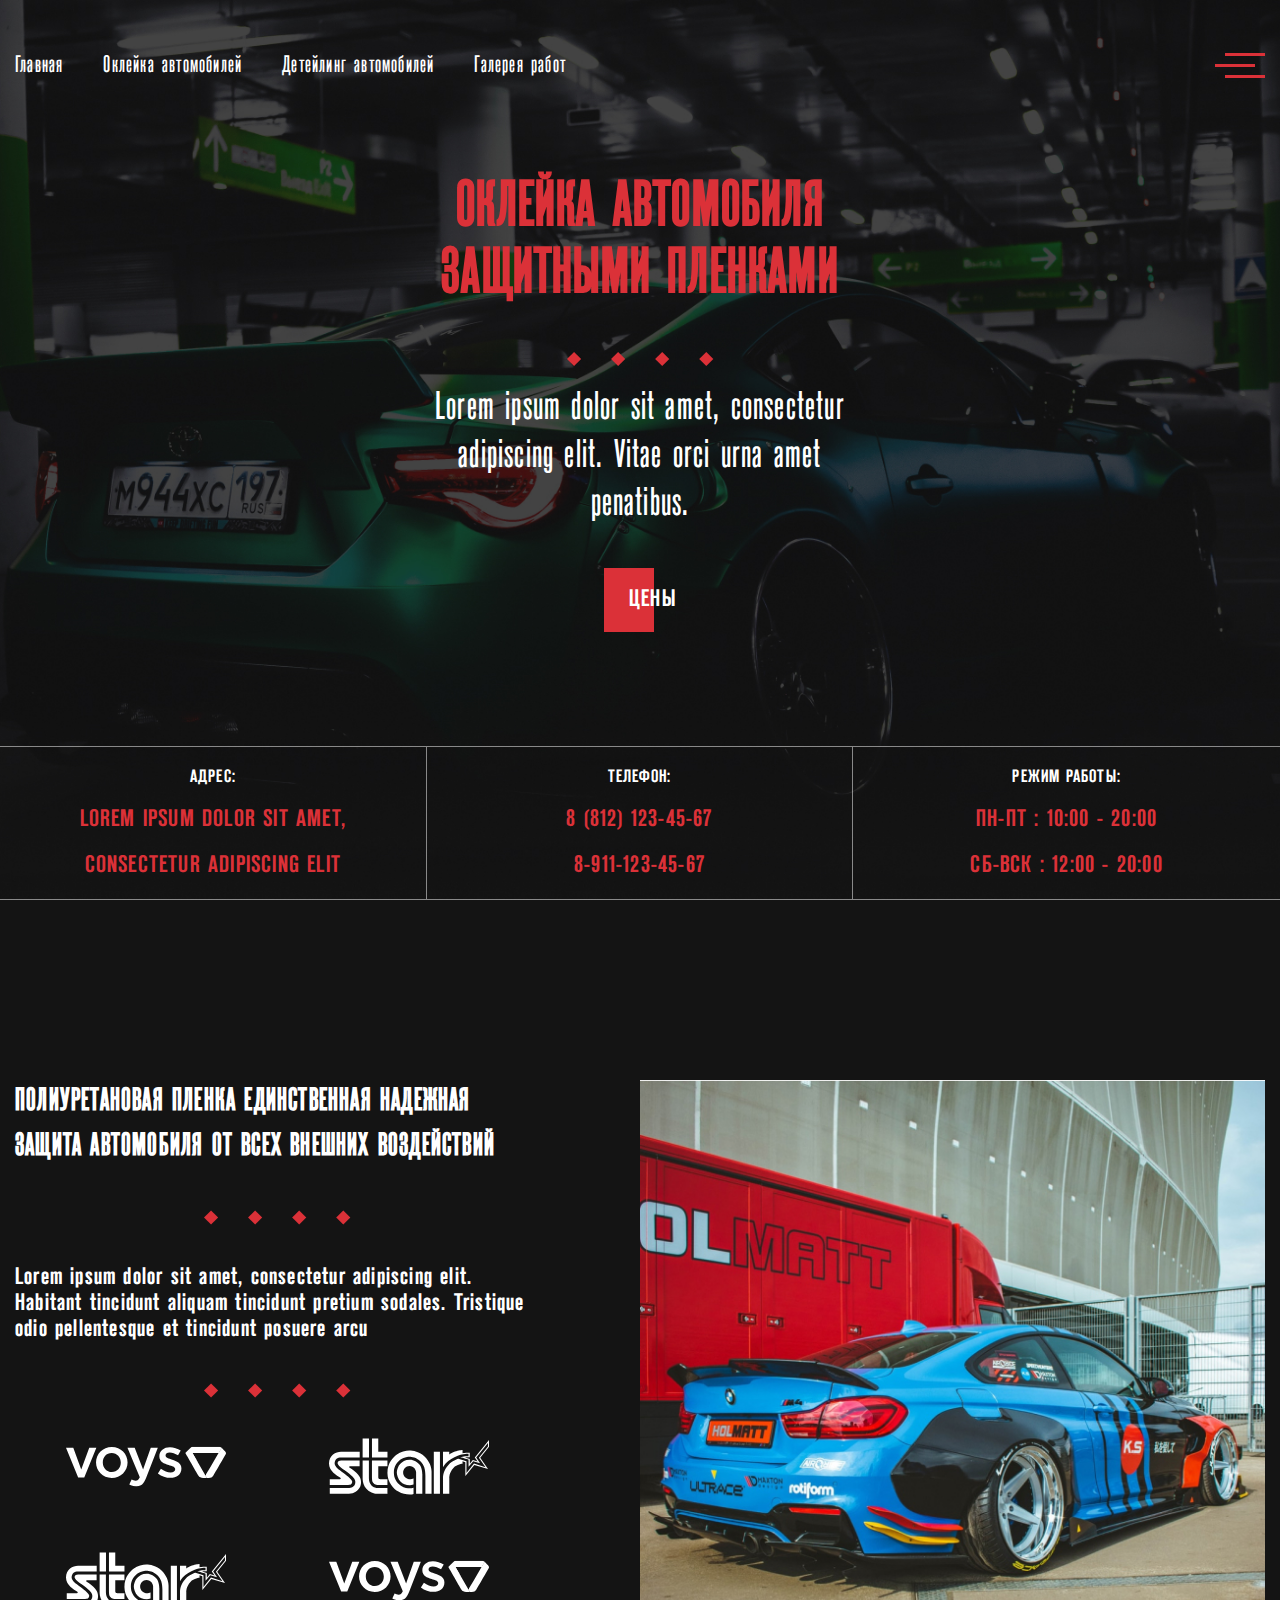
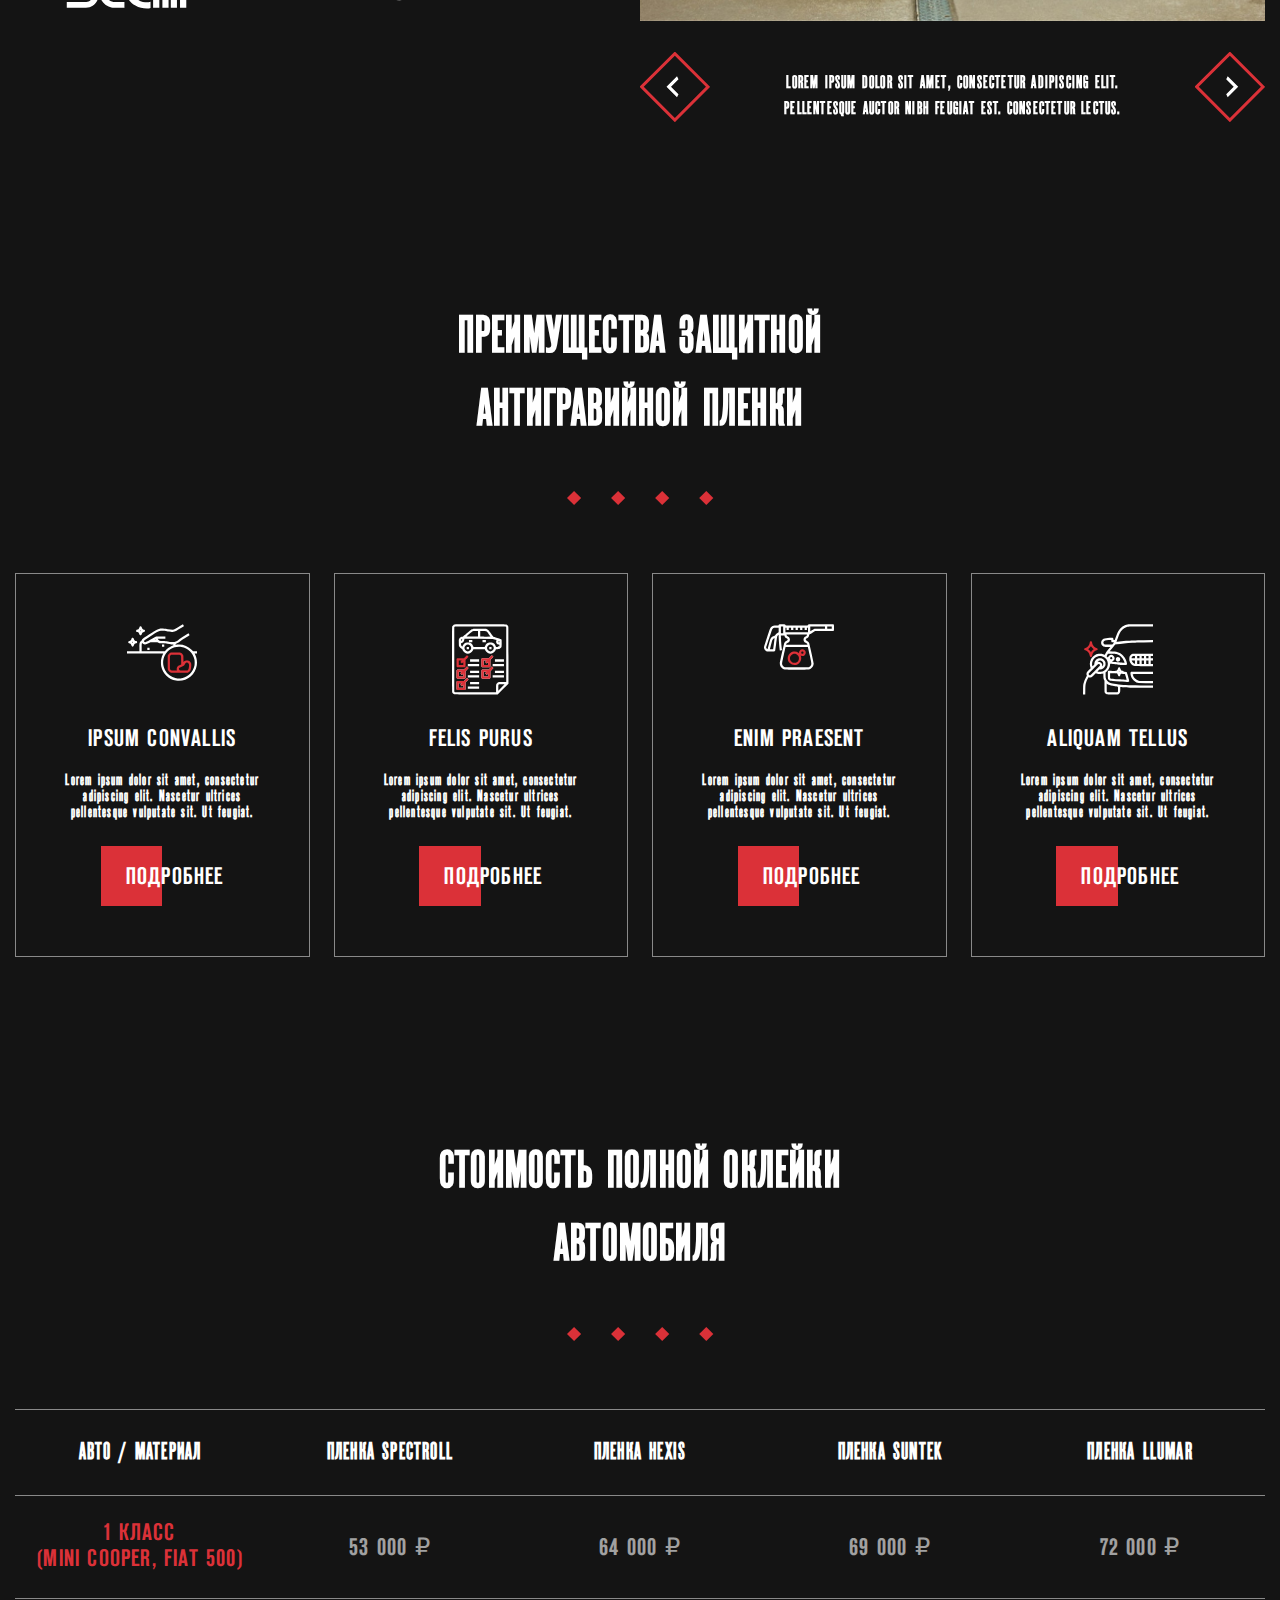
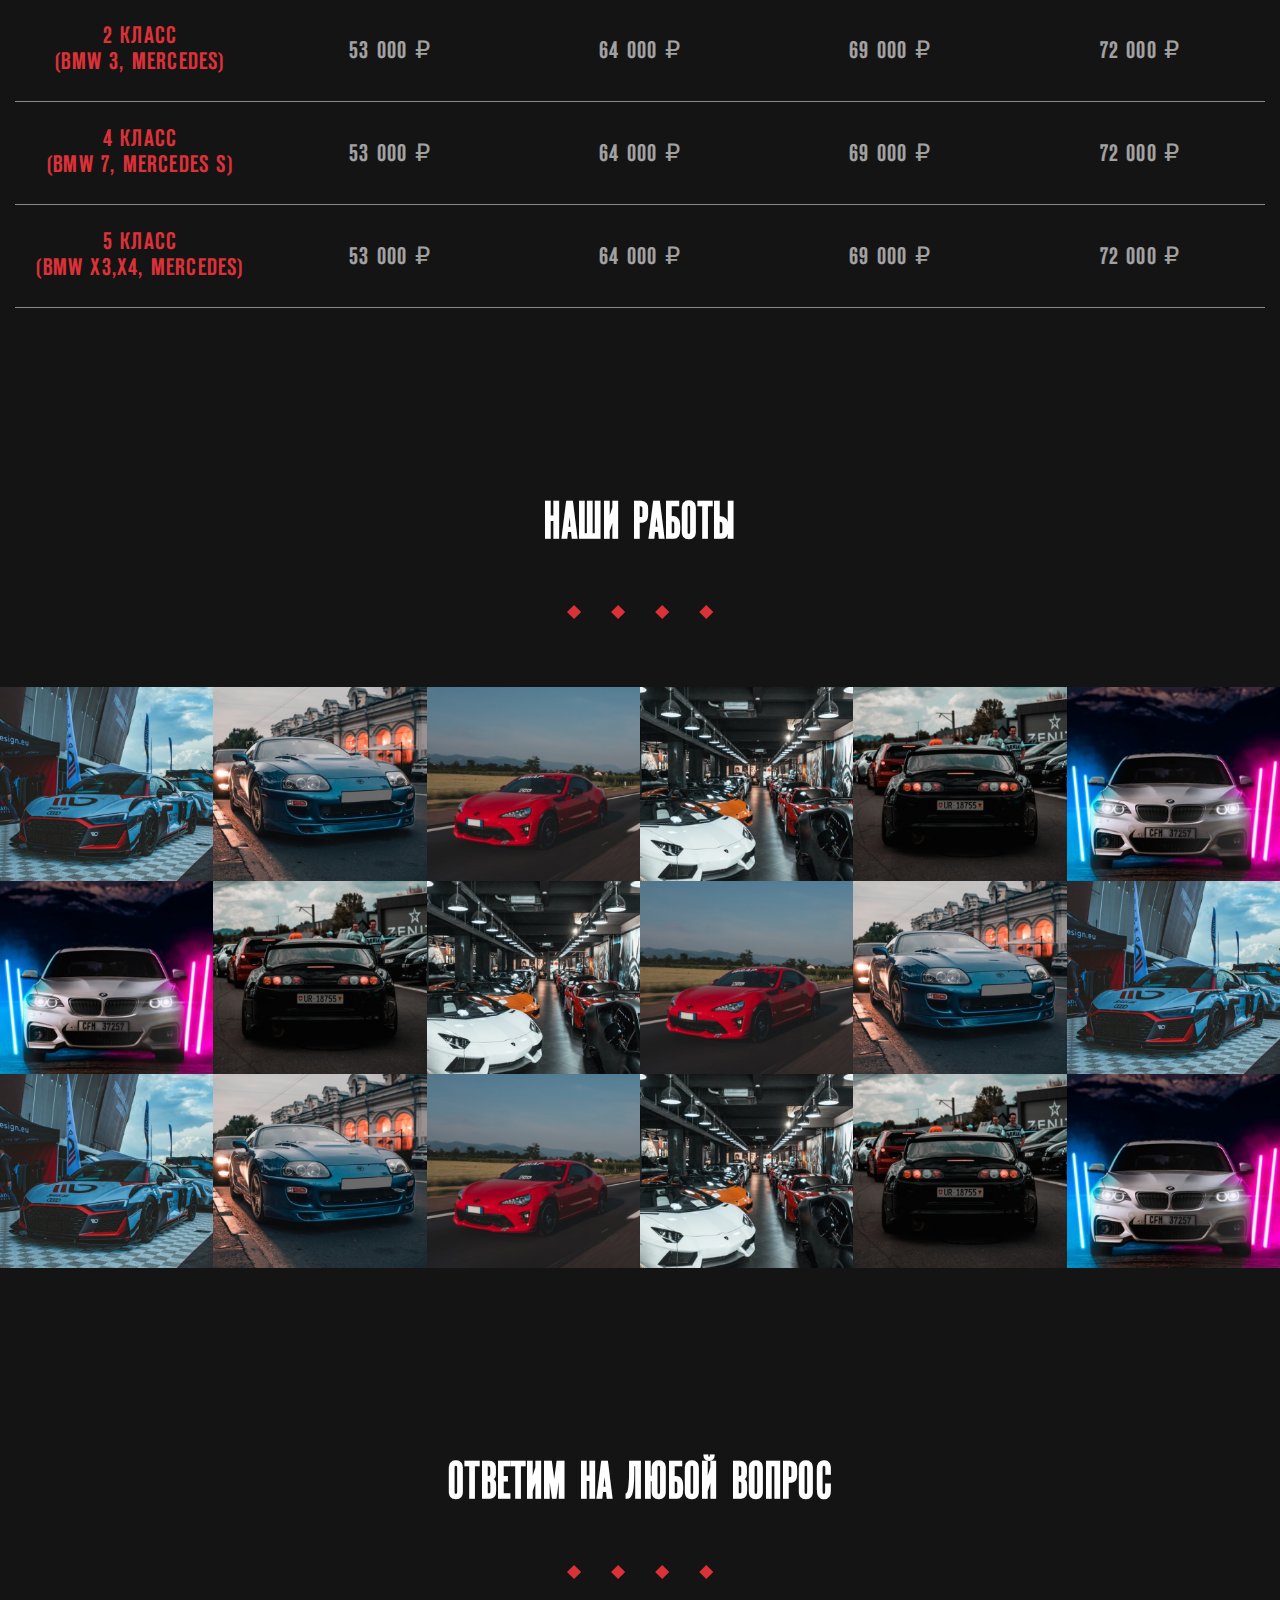
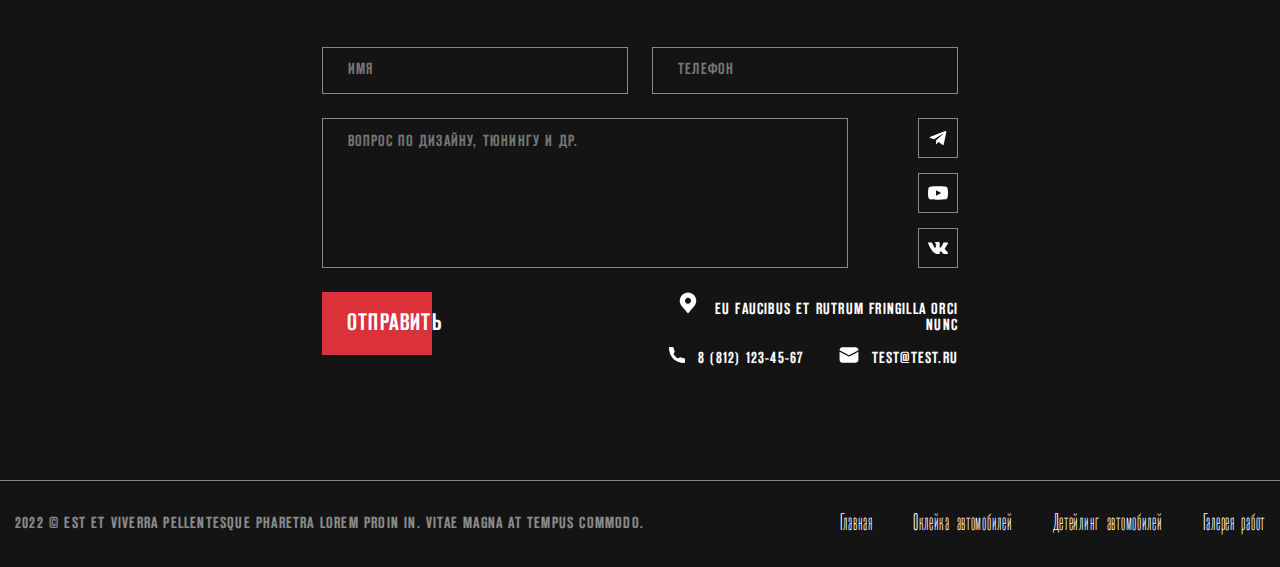
<file: wrapping.html>
<!DOCTYPE html>
<html lang="ru">
<head>
    <meta charset="UTF-8">
    <link rel="stylesheet" href="css/style.css">
    <meta name="viewport" content="width=device-width, initial-scale=1.0, maximum-scale=1.0, user-scalable=0">
    <title>Оклейка автомобиля</title>
</head>
<body>
      
<header class="header">
    <div class="container">
        <div class="header__inner">
            <nav class="nav">
                <ul class="menu__list">
                    <li class="menu__link">
                        <a href="index.html">Главная</a>
                    </li>
                    <li class="menu__link">
                        <a href="wrapping.html">Оклейка автомобилей</a>
                    </li>
                    <li class="menu__link">
                        <a href="detailing.html">Детейлинг автомобилей</a>
                    </li>
                    <li class="menu__link">
                        <a href="#">Галерея работ</a>
                    </li>
                </ul>
            </nav>
            <div class="burger"><span></span></div>
        </div>
    </div>
</header>
    
<section class="section intro">
    <div class="intro__content">
        <h1 class="intro__title">Оклейка автомобиля защитными пленками</h1>
        <div class="decor__points"><img src="images/decor-points.svg" alt=""></div>
        <div class="intro__text">Lorem ipsum dolor sit amet, consectetur adipiscing elit. Vitae orci urna amet penatibus.</div>
        <a class="intro__btn btn__red" href="#"><span>цены</span></a>
    </div>
    <div class="intro__info">
        <div class="intro__info-item">
            <div class="intro__info-title">адрес:</div>
            <div class="intro__info-text">
                <a href="https://www.google.com.ua/maps/">
                    <p>Lorem ipsum dolor sit amet,</p>  
                    <p>consectetur adipiscing elit</p>
                </a>
            </div>
        </div>
        <div class="intro__info-item">
            <div class="intro__info-title">телефон:</div>
            <div class="intro__info-text">
                <p><a href="tel:88121234567">8 (812) 123-45-67</a></p>
                <p><a href="tel:89111234567">8-911-123-45-67</a></p>
            </div>
        </div>
        <div class="intro__info-item">
            <div class="intro__info-title">Режим работы:</div>
            <div class="intro__info-text">
                <p>пн-пт : 10:00 - 20:00</p>
                <p>сб-вск : 12:00 - 20:00</p>
            </div>
        </div>
    </div>
</section>

<section class="section features">
    <div class="container">
        <div class="features__inner">
            <div class="features__col">
                <div class="features__item">
                    <div class="features__item-head">
                        <div class="features__item-title">Полиуретановая пленка единственная надежная защита автомобиля от всех внешних воздействий</div>
                    </div>
                </div>
                <div class="features__item">
                    <div class="features__item-text">Lorem ipsum dolor sit amet, consectetur adipiscing elit. Habitant tincidunt aliquam tincidunt pretium sodales. Tristique odio pellentesque et tincidunt posuere arcu</div>
                </div>
                <div class="features__partners">
                    <div class="features__partners-item"><img src="images/partners/voys.svg" alt=""></div>
                    <div class="features__partners-item"><img src="images/partners/star.svg" alt=""></div>
                    <div class="features__partners-item"><img src="images/partners/star.svg" alt=""></div>
                    <div class="features__partners-item"><img src="images/partners/voys.svg" alt=""></div>
                </div>
            </div>
            <div class="features__col">
                <div class="features__slider">
                    <div class="features__slider-item">
                        <div class="features__slider-img"><img src="images/features/01.jpg" alt=""></div>
                        <div class="features__slider-text">Lorem ipsum dolor sit amet, consectetur adipiscing elit. Pellentesque auctor nibh feugiat est. Consectetur lectus.</div>
                    </div>
                    <div class="features__slider-item">
                        <div class="features__slider-img"><img src="images/features/02.jpg" alt=""></div>
                        <div class="features__slider-text">Lorem ipsum dolor sit amet, consectetur adipiscing elit. Pellentesque auctor nibh feugiat est. Consectetur lectus.</div>
                    </div>
                </div>
            </div>
        </div>
    </div>
</section>

<section class="section services">
    <div class="container">
        <h2 class="services__title section__title">Преимущества защитной антигравийной пленки</h2>
        <div class="decor__points"><img src="images/decor-points.svg" alt=""></div>
        <div class="tabs">
            <div class="tabs__content">
                <div class="tabs__pane tabs__pane_show">
                    <div class="services__item">
                        <div class="services__icon"><img src="images/services/01.svg" alt=""></div>
                        <div class="services__name">Ipsum convallis</div>
                        <div class="services__text">Lorem ipsum dolor sit amet, consectetur adipiscing elit. Nascetur ultrices pellentesque vulputate sit. Ut feugiat.</div>
                        <a class="services__btn btn__red" href="#"><span>Подробнее</span></a>
                    </div>
                    <div class="services__item">
                        <div class="services__icon"><img src="images/services/02.svg" alt=""></div>
                        <div class="services__name">Felis purus</div>
                        <div class="services__text">Lorem ipsum dolor sit amet, consectetur adipiscing elit. Nascetur ultrices pellentesque vulputate sit. Ut feugiat.</div>
                        <a class="services__btn btn__red" href="#"><span>Подробнее</span></a>
                    </div>
                    <div class="services__item">
                        <div class="services__icon"><img src="images/services/03.svg" alt=""></div>
                        <div class="services__name">Enim praesent</div>
                        <div class="services__text">Lorem ipsum dolor sit amet, consectetur adipiscing elit. Nascetur ultrices pellentesque vulputate sit. Ut feugiat.</div>
                        <a class="services__btn btn__red" href="#"><span>Подробнее</span></a>
                    </div>
                    <div class="services__item">
                        <div class="services__icon"><img src="images/services/04.svg" alt=""></div>
                        <div class="services__name">Aliquam tellus</div>
                        <div class="services__text">Lorem ipsum dolor sit amet, consectetur adipiscing elit. Nascetur ultrices pellentesque vulputate sit. Ut feugiat.</div>
                        <a class="services__btn btn__red" href="#"><span>Подробнее</span></a>
                    </div>
                </div>
                <div class="tabs__pane">
                    <div class="services__item">
                        <div class="services__icon"><img src="images/services/02.svg" alt=""></div>
                        <div class="services__name">Дизайн</div>
                        <div class="services__text">Lorem ipsum dolor sit amet, consectetur adipiscing elit. Nascetur ultrices pellentesque vulputate sit. Ut feugiat.</div>
                        <a class="services__btn btn__red" href="#"><span>Подробнее</span></a>
                    </div>
                    <div class="services__item">
                        <div class="services__icon"><img src="images/services/03.svg" alt=""></div>
                        <div class="services__name">Оклейка салона</div>
                        <div class="services__text">Lorem ipsum dolor sit amet, consectetur adipiscing elit. Nascetur ultrices pellentesque vulputate sit. Ut feugiat.</div>
                        <a class="services__btn btn__red" href="#"><span>Подробнее</span></a>
                    </div>
                    <div class="services__item">
                        <div class="services__icon"><img src="images/services/04.svg" alt=""></div>
                        <div class="services__name">Защитные пленки</div>
                        <div class="services__text">Lorem ipsum dolor sit amet, consectetur adipiscing elit. Nascetur ultrices pellentesque vulputate sit. Ut feugiat.</div>
                        <a class="services__btn btn__red" href="#"><span>Подробнее</span></a>
                    </div>
                    <div class="services__item">
                        <div class="services__icon"><img src="images/services/01.svg" alt=""></div>
                        <div class="services__name">Цветные пленки</div>
                        <div class="services__text">Lorem ipsum dolor sit amet, consectetur adipiscing elit. Nascetur ultrices pellentesque vulputate sit. Ut feugiat.</div>
                        <a class="services__btn btn__red" href="#"><span>Подробнее</span></a>
                    </div>
                </div>
            </div>
        </div>
    </div>
</section>

<section class="section price">
    <div class="container">
        <h2 class="services__title section__title">Стоимость полной оклейки автомобиля</h2>
        <div class="decor__points"><img src="images/decor-points.svg" alt=""></div>
        <table class="table table-price">
            <tr>
                <th>авто / Материал</th>
                <th>Пленка Spectroll</th>
                <th>Пленка Hexis</th>
                <th>Пленка SunTek</th>
                <th>Пленка LLumar</th>
            </tr>
            <tr>
               <td class="table-subtitle" style="opacity: 1"><p>1 класс</p><p>(Mini cooper, Fiat 500)</p></td>
               <td>53 000 ₽</td>
               <td>64 000 ₽</td>
               <td>69 000 ₽</td>
               <td>72 000 ₽</td>
            </tr>
            <tr>
               <td class="table-subtitle" style="opacity: 1"><p>2 класс</p><p>(BMW 3, Mercedes)</p></td>
               <td>53 000 ₽</td>
               <td>64 000 ₽</td>
               <td>69 000 ₽</td>
               <td>72 000 ₽</td>
            </tr>
            <tr>
               <td class="table-subtitle" style="opacity: 1"><p>4 класс</p><p>(BMW 7, Mercedes S)</p></td>
               <td>53 000 ₽</td>
               <td>64 000 ₽</td>
               <td>69 000 ₽</td>
               <td>72 000 ₽</td>
            </tr>
            <tr>
               <td class="table-subtitle" style="opacity: 1"><p>5 класс</p><p>(BMW X3,X4, Mercedes)</p></td>
               <td>53 000 ₽</td>
               <td>64 000 ₽</td>
               <td>69 000 ₽</td>
               <td>72 000 ₽</td>
            </tr> 
        </table>
    </div>
</section>


<section class="section gallery">
    <div class="container">
        <h2 class="gallery__title section__title">Наши работы</h2>
        <div class="decor__points"><img src="images/decor-points.svg" alt=""></div>
    </div>
    <div class="gallery__content">
        <div class="gallery__item">
            <img src="images/gallery/01.jpg" alt="">
        </div>
        <div class="gallery__item">
            <img src="images/gallery/02.jpg" alt="">
        </div>
        <div class="gallery__item">
            <img src="images/gallery/03.jpg" alt="">
        </div>
        <div class="gallery__item">
            <img src="images/gallery/04.jpg" alt="">
        </div>
        <div class="gallery__item">
            <img src="images/gallery/05.jpg" alt="">
        </div>
        <div class="gallery__item">
            <img src="images/gallery/06.jpg" alt="">
        </div>
        <div class="gallery__item">
            <img src="images/gallery/06.jpg" alt="">
        </div>
        <div class="gallery__item">
            <img src="images/gallery/05.jpg" alt="">
        </div>
        <div class="gallery__item">
            <img src="images/gallery/04.jpg" alt="">
        </div>
        <div class="gallery__item">
            <img src="images/gallery/03.jpg" alt="">
        </div>
        <div class="gallery__item">
            <img src="images/gallery/02.jpg" alt="">
        </div>
        <div class="gallery__item">
            <img src="images/gallery/01.jpg" alt="">
        </div>
        <div class="gallery__item">
            <img src="images/gallery/01.jpg" alt="">
        </div>
        <div class="gallery__item">
            <img src="images/gallery/02.jpg" alt="">
        </div>
        <div class="gallery__item">
            <img src="images/gallery/03.jpg" alt="">
        </div>
        <div class="gallery__item">
            <img src="images/gallery/04.jpg" alt="">
        </div>
        <div class="gallery__item">
            <img src="images/gallery/05.jpg" alt="">
        </div>
        <div class="gallery__item">
            <img src="images/gallery/06.jpg" alt="">
        </div>
    </div>
</section>


<footer class="footer">
    <div class="container">
        <h2 class="gallery__title section__title">ответим на любой вопрос</h2>
        <div class="decor__points"><img src="images/decor-points.svg" alt=""></div>
        <div class="footer__inner">
            <form action="#" class="footer__form">
                <div class="footer__form-top">
                    <input class="footer__input" type="text" placeholder="имя">
                    <input class="footer__input" type="tel" placeholder="телефон">
                </div>
                <div class="footer__form-middle">
                    <textarea class="footer__textarea" name="info" id="" placeholder="Вопрос по дизайну, тюнингу и др."></textarea>
                    <div class="footer__social">
                        <a class="footer__social-link" href="https://web.telegram.org/"><img src="images/tg.svg" alt=""></a>
                        <a class="footer__social-link" href="https://www.youtube.com/"><img src="images/yt.svg" alt=""></a>
                        <a class="footer__social-link" href="https://vk.com"><img src="images/vk.svg" alt=""></a>
                    </div>
                </div>
                <div class="footer__form-bottom">
                    <a class="btn__red" href="#"><span>отправить</span></a>
                    <div class="footer__contacts">
                        <p>
                            <a class="footer__contact" href="#"><img src="images/marker.svg" alt=""> Eu faucibus et rutrum fringilla orci nunc</a>
                        </p>
                        <p>
                            <a class="footer__contact" href="#"><img src="images/phone.svg" alt="">8 (812) 123-45-67</a>
                            <a class="footer__contact" href="#"><img src="images/mail.svg" alt="">test@test.ru</a>
                        </p>
                    </div>
                </div>
            </form>
        </div>
    </div>
    <div class="footer__copyright">
        <div class="container">
            <div class="footer__copyright__inner">
                <div class="footer__text">2022 © Est et viverra pellentesque pharetra lorem proin in. Vitae magna at tempus commodo.</div>
                <div class="footer__menu">
                    <ul class="footer__menu-list">
                        <li class="footer__menu-link">
                            <a href="index.html">Главная</a>
                        </li>
                        <li class="footer__menu-link">
                            <a href="wrapping.html">Оклейка автомобилей</a>
                        </li>
                        <li class="footer__menu-link">
                            <a href="detailing.html">Детейлинг автомобилей</a>
                        </li>
                        <li class="footer__menu-link">
                            <a href="#">Галерея работ</a>
                        </li>
                    </ul>
                </div>
            </div>
        </div>
    </div>
</footer>   
       
    
<script src="js/jquery-3.5.1.min.js"></script>
<script src="js/slick.js"></script>    
<script src="js/script.js"></script>    
    
</body>
</html>
</file>
<file: css/style.css>
*, *:before, *:after {box-sizing: border-box;}
h1, h2, h3, h4, h5, h6, p {margin: 0;}
a {color: inherit;text-decoration: none;}
a:hover {text-decoration: underline;}
ul {padding: 0; margin: 0;}
button {padding: 0;margin: 0;cursor: pointer;}



/* Fonts ReformaGrotesk */

@font-face {
	font-family: 'ReformaGrotesk';
	src: url('../fonts/ReformaGroteskDemiC.eot');
	src: local('☺'), url('../fonts/ReformaGroteskDemiC.woff') format('woff'), url('../fonts/ReformaGroteskDemiC.ttf') format('truetype'), url('../fonts/ReformaGroteskDemiC.svg') format('svg');
	font-weight: normal;
	font-style: normal;
}
@font-face {
	font-family: 'ReformaGrotesk';
	src: url('../fonts/ReformaGroteskLightC.eot');
	src: local('☺'), url('../fonts/ReformaGroteskLightC.woff') format('woff'), url('../fonts/ReformaGroteskLightC.ttf') format('truetype'), url('../fonts/ReformaGroteskLightC.svg') format('svg');
	font-weight: 300;
	font-style: normal;
}
@font-face {
	font-family: 'ReformaGrotesk';
	src: url('../fonts/ReformaGroteskMediumC.eot');
	src: local('☺'), url('../fonts/ReformaGroteskMediumC.woff') format('woff'), url('../fonts/ReformaGroteskMediumC.ttf') format('truetype'), url('../fonts/ReformaGroteskMediumC.svg') format('svg');
	font-weight: 500;
	font-style: normal;
}


body {
    margin: 0;
    font-family: 'ReformaGrotesk';
    font-size: 24px;
    letter-spacing: 0.05em;
    color: #fff;
    background: #141414;
}
@media (max-width: 767.98px){
    body {
        font-size: 18px;
    }
}

.container {
    width: 100%;
    height: 100%;
    max-width: 1330px;
    padding: 0 15px;
    margin: 0 auto;
}

.section {
    margin-bottom: 180px;
}
@media (max-width: 992.98px){
    .section {
    margin-bottom: 90px;
    }
}
@media (max-width: 479.98px){
    .section {
    margin-bottom: 40px;
    }
}
@media (max-height: 800px){
    .section {
    margin-bottom: 90px;
    }
}

.section__title {
    font-size: 52px;
    font-weight: 600;
    font-size: 52px;
    line-height: 140%;
    text-transform: uppercase;
    margin: 0 auto 40px;
    text-align: center;
    max-width: 580px;
}
@media (max-width: 767.98px){
    .section__title {
        font-size: 40px;
        margin-bottom: 20px;
        text-align: center;
    }
}
@media (max-width: 479.98px){
    .section__title {
        font-size: 30px;
    }
}
@media (max-height: 800px){
    .section__title {
        margin-bottom: 20px;
    }
}

.decor__points {
    text-align: center;
    margin-bottom: 60px;
}

.btn__red {
    display: inline-block;
    padding: 15px 0 15px 25px;
    font-size: 24px;
    line-height: 140%;
    text-transform: uppercase;
    letter-spacing: 0.05em;
    position: relative;
    z-index: 1;
    overflow: hidden;
}
@media (max-height: 750px){
    .intro__btn {
        padding: 5px 0 5px 25px;
    }
}

.btn__red span {
    position: relative;
    z-index: 2;
}

.btn__red::before {
    content: "";
    display: block;
    width: 110px;
    height: 100%;
    background: #DB3138;
    position: absolute;
    left: 0;
    top: 0;
    z-index: 0;
    transition: all .3s;
}

.btn__red:hover {
    text-decoration: none;
}

.btn__red:hover.btn__red::before {
    width: 100%;
}


/* Header */

.header {
    position: absolute;
    left: 0;
    top: 0;
    width: 100%;
}

.header__inner {
    display: flex;
    justify-content: space-between;
    align-items: center;
    padding: 53px 0;
}
@media (max-width: 767.98px){
    .header__inner {
        padding: 15px 0;
        justify-content: flex-end;
    }
}
@media (max-height: 750px) {
    .header__inner {
        padding: 15px 0;
    }
}

.menu__list {
    display: flex;
    list-style: none;
    font-weight: 500;
    padding-right: 30px;
}

.menu__link {
    margin-right: 40px;
}

.menu__link:last-child {
    margin-right: 0;
}

.menu__link a {
    transition: color .3s;
}

.menu__link a:hover {
    color: #DB3138;
    text-decoration: none;
}

.burger {
    position: relative;
    z-index: 11;
    height: 25px;
    width: 50px;
    cursor: pointer;
}

.burger span {
    display: block;
    width: 40px;
    height: 3px;
    background-color: #DB3138;
    position: absolute;
    right: 10px;
    top: 11px;
    transition: all .3s;
}

.burger:hover.burger span {
    right: 0;
}

.burger:before {
    content: "";
    display: block;
    width: 40px;
    height: 3px;
    background-color: #DB3138;
    position: absolute;
    top: 0;
    right: 0;
    transition: all .3s;
}

.burger:after {
    content: "";
    display: block;
    width: 40px;
    height: 3px;
    background-color: #DB3138;
    position: absolute;
    bottom: 0;
    right: 0;
    transition: all .3s;
}


/* Intro */

.intro {
    height: 100vh;
    min-height: 550px;
    background: url(../images/intro/intro-bg.jpg) center no-repeat;
    background-size: cover;
    display: flex;
    flex-direction: column;
    margin-bottom: 180px;
}

.intro__content {
    flex: 1 1 auto;
    display: flex;
    flex-direction: column;
    justify-content: center;
    align-items: center;
    padding: 75px 15px 15px;
}

.main__title {
    font-size: calc(90px + 60 * ((100vw - 320px) / (1920 - 320)));
    font-weight: 700;
    text-transform: uppercase;
    color: #DB3138;
    line-height: 125%;
    
}
@media (max-height: 1000px){
    .main__title {
        font-size: 100px;
    }
}
@media (max-height: 650px){
    .main__title {
        font-size: 75px;
    }
}

.intro__title {
    font-size: 64px;
    font-weight: 700;
    text-transform: uppercase;
    color: #DB3138;
    max-width: 580px;
    text-align: center;
    margin-bottom: 40px;
}
@media (max-width: 767.98px){
    .intro__title {
        font-size: 40px;
    }
}

.intro .decor__points {
    margin-bottom: 40px;
}
@media (max-width: 767.98px){
    .intro .decor__points {
    margin-bottom: 10px;
    }
}
@media (max-height: 1000px) {
    .intro .decor__points {
    margin-bottom: 10px;
    }
}

.intro__text {
    max-width: 460px;
    text-align: center;
    font-size: 40px;
    font-weight: 500;
    line-height: 120%;
    margin-bottom: 40px;
}
@media (max-width: 767.98px){
    .intro__text {
        font-size: 30px;
    }
}
@media (max-height: 750px){
    .intro__text {
    margin-bottom: 20px;
    font-size: 30px;
    }
}

.intro__btn {
    display: inline-block;
    padding: 15px 0 15px 25px;
    font-size: 24px;
    line-height: 140%;
    text-transform: uppercase;
    letter-spacing: 0.05em;
    position: relative;
    z-index: 1;
    overflow: hidden;
}
@media (max-height: 750px){
    .intro__btn {
        padding: 5px 0 5px 25px;
    }
}

.intro__btn span {
    position: relative;
}

.intro__btn::before {
    content: "";
    display: block;
    width: 70%;
    height: 100%;
    background: #DB3138;
    position: absolute;
    left: 0;
    top: 0;
    z-index: 0;
    transition: all .3s;
}

.intro__btn:hover {
    text-decoration: none;
}

.intro__btn:hover.intro__btn::before {
    width: 100%;
}


.intro__info {
    border-top: 1px solid rgba(255, 255, 255, .5);
    border-bottom: 1px solid rgba(255, 255, 255, .5);
    display: flex;
}
@media (max-width: 767.98px){
    .intro__info {
        display: block;
    }
}

.intro__info-item {
    flex: 0 1 33.333%;
    border-right: 1px solid rgba(255, 255, 255, .5);
    padding: 50px 15px;
    text-align: center;
    text-transform: uppercase;
}
@media (max-width: 767.98px){
    .intro__info-item {
        border-right: none;
        border-bottom: 1px solid rgba(255, 255, 255, .5);
    }
    .intro__info-item:last-child {
        border-bottom: none;
    }
}

.intro__info-item:last-child {
    border-right: none;
}
@media (max-width: 992.98px){
    .intro__info-item {
        padding: 20px 15px;
    }
}
@media (max-height: 1000px) {
    .intro__info-item {
        padding: 20px 15px;
    }
}

.intro__info-title {
    font-size: 18px;
    margin-bottom: 20px;
}
@media (max-width: 767.98px){
    .intro__info-title {
    margin-bottom: 10px;
    }
}

.intro__info-text {
    color: #DB3138; 
}

.intro__info-text p {
    margin-bottom: 20px;
}
@media (max-width: 767.98px){
    .intro__info-text p {
    margin-bottom: 0px;
    }
}
@media (max-height: 750px){
    .intro__info-text p {
    margin-bottom: 5px;
    }
}

.intro__info-text p:last-child {
    margin-bottom: 0;
}


/* burger */

.burger.active:before {
    transform: rotate(45deg);
    top: 12px;
}

.burger.active:after {
    transform: rotate(-45deg);
    bottom: 9px;
}

.burger.active span {
    transform: translateX(50%);
    opacity: 0;
}

@media (max-width: 767.98px){
    body.lock{
        overflow: hidden;
    }
    
    .nav {
    position: fixed;
    top: 0;
    left: 0;
    height: 100%;
    width: 100%;
    background-color: rgba(05, 0, 0, 0.8);
    z-index: 10;
    flex-direction: column;
    font-size: 30px;
    font-weight: 700;
    padding-top: 75px;
    transform: translateX(-100%);
    transition: all .3s ease;
    overflow: auto;
    }
    .nav.active {
        transform: translateX(0);
        flex-direction: column;
    }
    .menu__list {
        display: block;
        padding-left: 25px;
    }
    .menu__link {
        margin-bottom: 30px;
    }
}


/* About */

.about__inner {
    display: flex;
}
@media (max-width: 767.98px){
    .about__inner {
    display: block;
    }
}

.about__col {
    flex: 0 1 50%;
}
@media (max-width: 767.98px){
    .about__col {
        margin-bottom: 30px;
    }
    .about__col:last-child {
        margin-bottom: 0;
    }
}

.about__title {
    padding-right: 20px;
    text-align: left;
}
@media (max-width: 767.98px){
    .about__title {
    padding-right: 0;
    }
}

.about__decor {
    margin-bottom: 60px;
}
@media (max-width: 767.98px){
    .about__decor {
        text-align: center;
        margin-bottom: 30px;
    }
}

.about__text {
    padding-right: 20px;
    font-weight: 500;
    line-height: 120%;
}
@media (max-width: 767.98px){
    .about__text {
        padding-right: 0;
    }
}


.about__achievements {
    display: flex;
    flex-wrap: wrap;
}

.about__item {
    flex: 0 1 50%;
    border: 1px solid rgba(255, 255, 255, .5);
    padding: 24px;
    text-align: center;
}
@media (max-width: 479.98px){
    .about__item {
        flex: 0 1 100%;
        padding: 10px;
    }
}

.about__item:nth-child(even) {
    position: relative;
    top: 40px;
}
@media (max-width: 479.98px){
    .about__item:nth-child(even) {
        top: 0;
    }
}

.about__item-head {
    color: #DB3138;
    margin-bottom: 15px;
}

.about__item-head span {
    font-size: 52px;
}

.about__item-text {
    font-size: 16px;
    text-transform: uppercase;
    line-height: 140%;
}



/* Slider */

.tuning__slider-box {
    display: flex;
    margin: 0 -15px;
}

.tuning__slider-item {
    flex: 0 1 33.333%;
    padding: 0 12px;
    cursor: pointer;
}

.tuning__slider__img {
    height: 350px;
}

.tuning__slider__img img {
    width: 100%;
    height: 100%;
    object-fit: cover;
}
@media (max-width: 1230px) {
    .tuning__slider__img {
        height: 300px;
    }
}
@media (max-width: 992.98px){
    .tuning__slider__img {
        height: 250px;
    }
}

.tuning__slider__info {
    margin: 0 auto;
    text-align: center;
    font-weight: 600;
    font-size: 18px;
    line-height: 140%;
    text-transform: uppercase;
    position: relative;
    top: -10px;
}

.tuning__slider__info:before {
    content: "";
    display: block;
    width: 90%;
    height: 70px;
    background-color: #DB3138;
    position: absolute;
    left: 50%;
    transform: translateX(-50%);
    top: -30px;
    z-index: 1;
    transition: all .3s;
}

.tuning__slider-item:hover .tuning__slider__info:before {
    height: 105px;
}
@media (max-width: 767.98px){
    .tuning__slider__info:before {
        top: -10px;
    }
}

.tuning__slider__info span {
    display: inline-block;
    max-width: 80%;
    position: relative;
    z-index: 2;
}

.tuning__slider-box {
	position: relative;
}
.slick-slider {}
.slick-list {
    overflow: hidden;
}
.slick-track {
    display: flex;
    align-items: flex-start;
}

.slick-slide:active {
    outline: none;
}

.tuning__slider-box button {
    position: absolute;
    top: 50%;
    transform: translateY(-50%);
    z-index: 100;
    outline: none;
    cursor: pointer;
}

.tuning__slider-box .slick-prev {
    border: 0;
    font-size: 0;
    width: 70px;
    height: 70px;
    background: url(../images/slider/arrow-left.svg);
    left: -130px;
}

.tuning__slider-box .slick-next {
    border: 0;
    font-size: 0;
    width: 70px;
    height: 70px;
    background: url(../images/slider/arrow-right.svg);
    right: -130px;
}

@media (max-width: 1620px) {
    .tuning__slider-box button {
        top: 110%;
        transform: none;
    }
    .tuning__slider-box .slick-prev  {
        left: 50%;
        transform: translateX(-150%);
    }
    .tuning__slider-box .slick-next  {
        right: 50%;
        transform: translateX(150%);
    }
}
@media (max-height: 800px) {
    .tuning__slider-box button {
        top: 102%;
        transform: none;
    }
}


/* Features */

.features__inner {
    display: flex;
}
@media (max-width: 1230px) {
    .features__inner {
    flex-direction: column;
    }
}
@media (max-width: 992.98px){
    .features__inner {
        padding-top: 90px;
    }
}

.features__col {
    flex: 0 0 50%;
    min-height: 0;
    min-width: 0;
}
@media (max-width: 1230px) {
    .features__col {
        margin-bottom: 20px;
    }
    .features__col:last-child {
        margin-bottom: 0;
    }
}

.features__item {
    padding-right: 100px;
}
@media (max-width: 1230px) {
    .features__item {
    padding-right: 0px;
    }
}

.features__slider-img img {
    display: block;
    width: 100%;
    height: 100%;
    object-fit: cover;
}

.features__item::after {
    content: "";
    display: block;
    width: 150px;
    height: 15px;
    background: url(../images/decor-points.svg) center no-repeat;
    margin: 40px auto;
}

.features__item:last-child.features__item::after {
    display: none;
}

.features__item-head {
    display: flex;
    align-items: center;
    margin-bottom: 30px;
}

.features__item-icon {
    margin-right: 35px;
}

.features__item-title {
    font-weight: 600;
    font-size: 32px;
    line-height: 140%;
    text-transform: uppercase;
}

.features__partners {
    display: flex;
    flex-wrap: wrap;
    align-items: center;
    padding-right: 100px;
}
@media (max-width: 1230px) {
    .features__partners {
        padding-right: 0;
    }
}

.features__partners-item {
    flex: 0 1 50%;
    text-align: center;
    padding-bottom: 50px;
}
@media (max-width: 479.98px){
    .features__partners-item {
        flex: 0 1 100%;
    }
}

.slick__slider {
  min-height: 0;
  min-width: 0;
}

.features__slider-img {
    max-height: 100%;
    margin-bottom: 50px;
}
@media (max-width: 767.98px){
    .features__slider-img {
    margin-bottom: 20px;
    }
}

.features__slider-text {
    font-weight: 600;
    font-size: 18px;
    line-height: 140%;
    text-transform: uppercase;
    padding: 0 130px;
    margin: 0 auto;
    text-align: center;
}
@media (max-width: 992.98px){
    .features__slider-text {
        padding: 0;
    }
}

.features__slider {
	position: relative;
}
.slick-slider {}
.slick-list {
    overflow: hidden;
}
.slick-track {
    display: flex;
    align-items: flex-start;
}

.slick-slide:active {
    outline: none;
}

.features__slider button {
    position: absolute;
    bottom: 0;
    z-index: 100;
    outline: none;
    cursor: pointer;
}

.features__slider .slick-prev {
    border: 0;
    font-size: 0;
    width: 70px;
    height: 70px;
    background: url(../images/slider/arrow-left.svg) center no-repeat;
    left: 0;
}

.features__slider .slick-next {
    border: 0;
    font-size: 0;
    width: 70px;
    height: 70px;
    background: url(../images/slider/arrow-right.svg) center no-repeat;
    right: 0;
}
@media (max-width: 1230px) {
    .features__slider button {
        bottom: -100px;
    }
}
@media (max-width: 767.98px){
    .features__slider button {
        bottom: -70px;
    }
}


/* Services */

.services__title {
    text-align: center;
}

.services .decor__points {
    text-align: center;
    margin-bottom: 60px;
}
@media (max-width: 992.98px){
    .services .decor__points {
        margin-bottom: 30px;
    }
}
@media (max-height: 800px) {
    .services .decor__points {
        margin-bottom: 30px;
    }
}

.tabs__nav {
    display: flex;
    justify-content: center;
    flex-wrap: wrap;
    list-style-type: none;
    margin: 0;
    margin-bottom: 80px;
}
@media (max-width: 1230px) {
    .tabs__nav {
        margin-bottom: 40px;
    }
}
@media (max-height: 800px) {
    .tabs__nav {
        margin-bottom: 40px;
    }
}

.tabs__btn {
    font-family: inherit;
    text-decoration: none;
    text-align: center;
    cursor: pointer;
    outline: none;
    border: none;
    background: transparent;
    margin-right: 90px;
    line-height: 75px;
    padding: 0 40px;
    font-weight: 600;
    font-size: 32px;
    letter-spacing: 0.05em;
    color: #fff;
    text-transform: uppercase;
    transition: all .3s;
}
@media (max-width: 767.98px){
    .tabs__btn {
        margin-right: 20px;
        line-height: 50px;
        padding: 0 15px;
    }
}

.tabs__btn:last-child {
    margin-right: 0;
}

.tabs__btn_active {
    background: #DB3138;
    cursor: default;
}

.tabs__pane {
    display: none;
}

.tabs__pane_show {
    display: flex;
    justify-content: space-between;
    gap: 24px;
}
@media (max-width: 992.98px){
    .tabs__pane_show {
        flex-wrap: wrap;
    }
}

.services__item {
    border: 1px solid #898989;
    text-align: center;
    padding: 50px 40px;
    display: flex;
    flex-direction: column;
    align-items: center;
    flex: 0 1 30%;
}
@media (max-width: 1230px) {
    .services__item {
        padding: 25px 20px;
    }
}
@media (max-width: 992.98px){
    .services__item {
        flex: 0 1 48%;
    }
}
@media (max-width: 767.98px){
    .services__item {
        flex: 0 1 100%;
    }
}
@media (max-height: 800px) {
    .services__item {
        padding: 25px 20px;
    }
}

.services__icon {
    margin-bottom: 25px;
    flex: 1 1 auto;
}

.services__name {
    text-transform: uppercase;
    margin-bottom: 20px;
}

.services__text {
    font-weight: 600;
    font-size: 16px;
    margin-bottom: 25px;
}

.services__btn {
    height: 60px;
}

.btn__red.services__btn.btn__red::before {
    width: 50%;
}

.btn__red.services__btn:hover.btn__red::before {
    width: 100%;
}


/* Features #2 */

.features--2 .features__item {
    padding-left: 100px;
    padding-right: 0;
}
@media (max-width: 1230px) {
    .features--2 .features__item {
    padding-left: 0;
    }
}

@media (max-width: 1230px) {
    .features--2 .features__inner {
        flex-direction: column-reverse;
    }
    .features--2 .features__col {
        margin-bottom: 20px;
    }
    .features--2 .features__inner {
        padding-top: 0;
    }
}


/* Gallery */

.gallery__content {
    display: flex;
    flex-wrap: wrap;
    width: 100%;
}

.gallery__item {
    flex: 0 1 16.666%;
    cursor: pointer;
    transition: all .3s;
}
@media (max-width: 767.98px){
    .gallery__item {
        flex: 0 1 33.333%;
    }
}

.gallery__item:hover {
    opacity: .5;
}

.gallery__item img {
    height: 100%;
    width: 100%;
    object-fit: cover;
}



/* Footer */

.footer__inner {
    width: 100%;
    max-width: 636px;
    margin: 0 auto 100px;
}

.footer__form-top {
    display: flex;
    justify-content: space-between;
}
@media (max-width: 479.98px){
    .footer__form-top {
        display: block;
    }
}

.footer__input {
    font-family: inherit;
    height: 47px;
    width: 100%;
    max-width: 306px;
    border: 1px solid #898989;
    background: transparent;
    padding-left: 25px;
    font-size: 16px;
    text-transform: uppercase;
    color: #fff;
    letter-spacing: inherit;
    margin-bottom: 24px;
    margin-right: 15px;
}

.footer__input:last-child {
    margin-right: 0;
}
@media (max-width: 479.98px){
    .footer__input {
        display: block;
        margin: 0 auto 24px;
    }
}
@media (max-width: 479.98px){
    .footer__input:last-child {
    margin: 0 auto 24px;
    }
}

.footer__input:focus, .footer__textarea:focus {
    outline: none;
    border-color: #DB3138;
}

.footer__textarea {
    font-family: inherit;
    height: 150px;
    width: 100%;
    max-width: 526px;
    min-height: 47px;
    border: 1px solid #898989;
    background: transparent;
    padding: 15px 25px;
    font-size: 16px;
    text-transform: uppercase;
    color: #fff;
    letter-spacing: inherit;
    resize: none;
}

.footer__social {
    display: flex;
    flex-direction: column;
    justify-content: space-between;
    margin-left: 15px;
}

.footer__form-middle {
    display: flex;
    justify-content: space-between;
    margin-bottom: 24px;
}

.footer__social-link {
    display: inline-flex;
    justify-content: center;
    align-items: center;
    height: 40px;
    width: 40px;
    border: 1px solid #898989;
    transition: all .3s;
}

.footer__social-link:hover {
    border-color: #DB3138;
}

.footer__form-bottom {
    display: flex;
    justify-content: space-between;
    align-items: flex-start;
    font-size: 16px;
    text-transform: uppercase;
}
@media (max-width: 767.98px){
    .footer__form-bottom {
        display: block;
    }
    .footer__form-bottom .btn__red {
        margin: 0 auto 15px;
    }
}

.footer__contacts {
    flex: 0 1 50%;
    text-align: right;
}
@media (max-width: 767.98px){
    .footer__contacts {
        text-align: center;
    }
}

.footer__contacts p {
    margin-bottom: 13px;
}

.footer__contacts img {
    margin-right: 13px;
}

.footer__contacts a:last-child {
    margin-left: 30px;
}

.footer__copyright {
    border-top: 1px solid #898989;
    padding: 30px 0;
}

.footer__copyright__inner {
    display: flex;
    justify-content: space-between;
    align-items: center;
}
@media (max-width: 1230px) {
    .footer__copyright__inner {
        flex-direction: column-reverse;
    }
}

.footer__text {
    font-size: 16px;
    opacity: .5;
    text-transform: uppercase;
}
@media (max-width: 1230px) {
    .footer__text {
        text-align: center;
    }
}

.footer__menu-list {
    font-weight: 300;
    display: flex;
    list-style: none;
    gap: 40px;
    letter-spacing: 0.03em;
}
@media (max-width: 1230px) {
    .footer__menu-list {
        margin-bottom: 20px;
        gap: 15px;
    }
}

.footer__menu-link a {
    transition: all .3s;
}

.footer__menu-link a:hover {
    text-decoration: none;
    color: #DB3138;
}


/* table */

.table {
    width: 100%;
    border: none;
    border-collapse: collapse;
}

.table th {
    font-size: 24px;
    text-transform: uppercase;
    border-top: 1px solid #898989;
    padding: 30px 10px;
}
@media (max-width: 767.98px){
    .table th {
        padding: 10px 10px;
    }
}
@media (max-width: 479.98px){
    .table th {
        font-size: 12px;
    }
}

.table tr {
    width: 100%;
    border-bottom: 1px solid #898989;
}

.table td {
    width: 20%;
    text-align: center;
    padding: 25px 10px;
    opacity: .6;
}
@media (max-width: 767.98px){
    .table td {
        padding: 10px 10px;
    }
}
@media (max-width: 479.98px){
    .table td {
        font-size: 12px;
    }
}

.table-subtitle {
    color: #DB3138;
    text-transform: uppercase;
}
</file>
